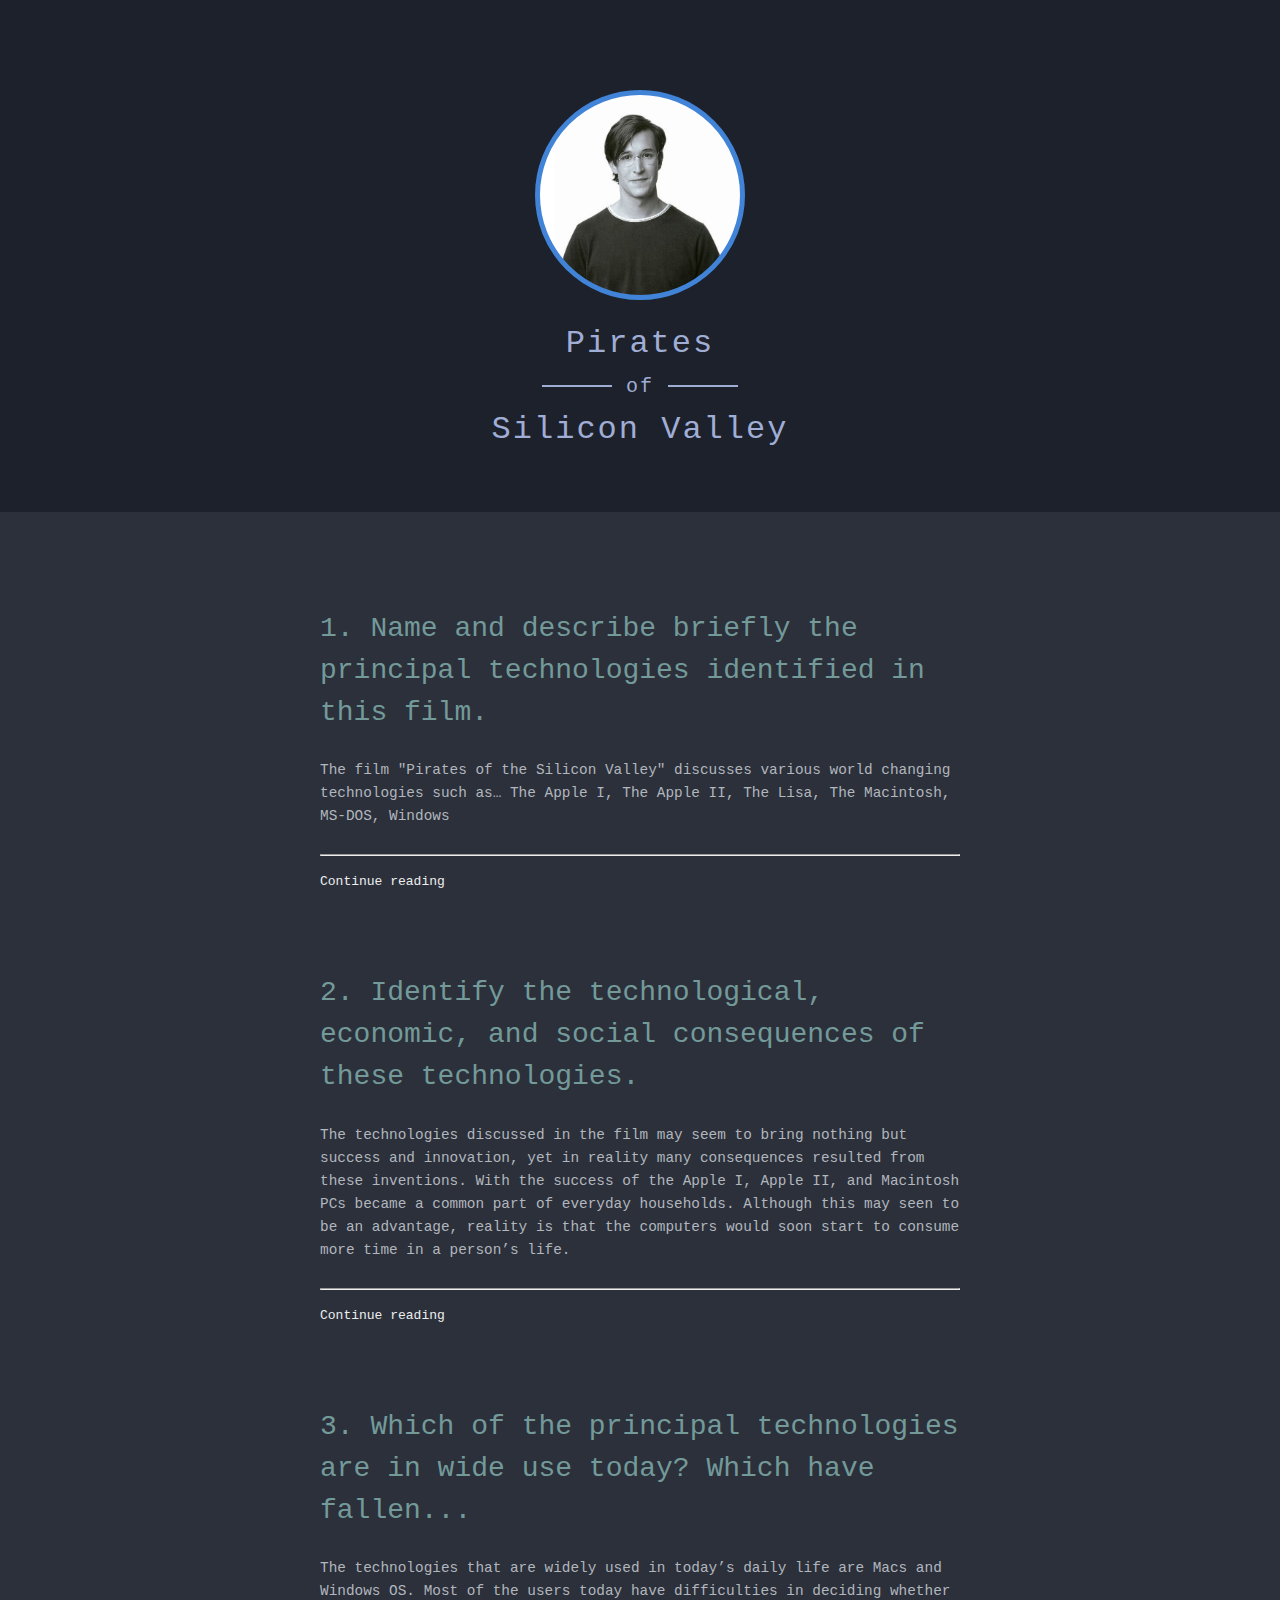
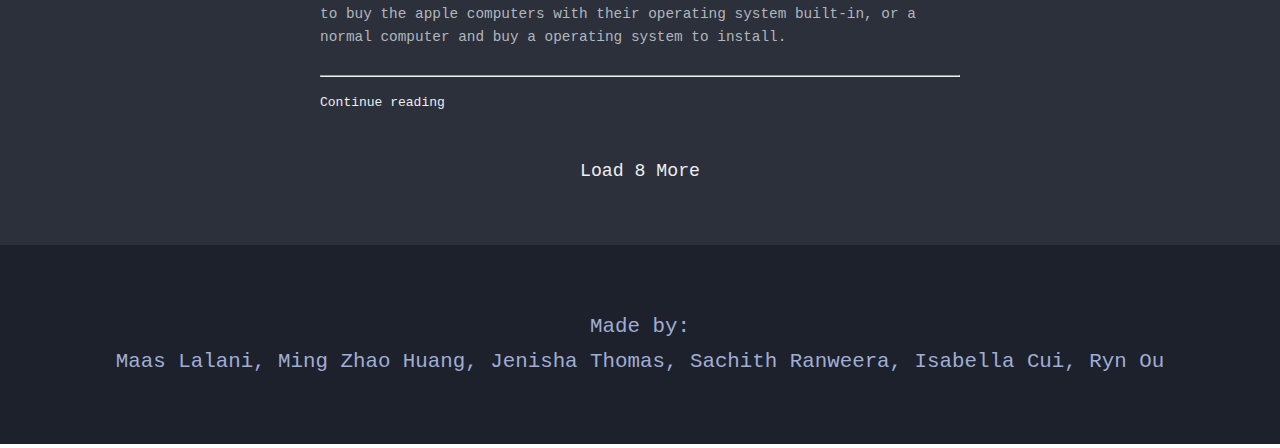
<file: index.html>
<!DOCTYPE html>
<html lang="en">
    <head>
        <meta charset="utf-8">
        <link rel="stylesheet" type="text/css" href="css/main.css">
        <title>Pirates of Silicon Valley</title>
    </head>
    <body>
    
        <header id="header">
            <div id="steve-bill-image"></div>
            <div id="title">
                Pirates
                <div id="small"><span> of </span></div>
                Silicon Valley 
            </div>
        </header>

        <div id="main">
            <article class="question">
                <h3 class="question-title">
                    1. Name and describe briefly the principal technologies identified in this film.
                </h3>
                <p class="question-body">
                    The film "Pirates of the Silicon Valley" discusses various world changing technologies such as…
                    The Apple I,
                    The Apple II,
                    The Lisa,
                    The Macintosh,
                    MS-DOS,
                    Windows
                </p>
                <hr>
                <a class="continue-reading" href="answers/1.html">Continue reading</a>
            </article>

            <article class="question">
                <h3 class="question-title">
                    2. Identify the technological, economic, and social consequences of these technologies.
                </h3>
                <p class="question-body">
                    The technologies discussed in the film may seem to bring nothing but success and innovation, 
                    yet in reality many consequences resulted from these inventions. With the success of the Apple I, 
                    Apple II, and Macintosh PCs became a common part of everyday households. Although this may seen to 
                    be an advantage, reality is that the computers would soon start to consume more time in a person’s life.
                </p>
                <hr>
                <a class="continue-reading" href="answers/2.html">Continue reading</a>
            </article>     

            <article class="question">
                <h3 class="question-title">
                    3. Which of the principal technologies are in wide use today? Which have fallen...
                </h3>
                <p class="question-body">
                    The technologies that are widely used in today’s daily life are Macs and Windows OS. Most of the 
                    users today have difficulties in deciding whether to buy the apple computers with their operating 
                    system built-in, or a normal computer and buy a operating system to install.
                </p>
                <hr>
                <a class="continue-reading" href="answers/3.html">Continue reading</a>
            </article>        

            <article class="question hidden">
                <h3 class="question-title">
                    4. Compare and contrast the leadership styles of Bill Gates and Steve Jobs.
                </h3>
                <p class="question-body">
                    Bill Gates uses a democratic leadership style in decision-making. His positive attitudes encouraged 
                    the members of his team to work to the fullest. Though he listens to advice from his team, he is not 
                    very good at sharing his own ideas and thoughts as the computer genius of the team.
                </p>
                <hr>
                <a class="continue-reading" href="answers/4.html">Continue reading</a>
            </article>

            <article class="question hidden">
                <h3 class="question-title">
                    5. Compare and contrast the technological vision of Microsoft and Apple.
                </h3>
                <p class="question-body">
                    If Bill Gates had failed, then the Windows systems that are widely used in today’s life would never 
                    have existed, IBM wouldn’t have not won the competition against Apple, and OS would’ve have never 
                    developed to what they are today. As we know, computers without operating systems are pretty useless, 
                    thus computers would have never reached the popularity it has today.
                </p>
                <hr>
                <a class="continue-reading" href="answers/5.html">Continue reading</a>
            </article>

            <article class="question hidden">
                <h3 class="question-title">
                    7. What was gained by the rivalry between these two men and their firms? What was lost?
                </h3>
                <p class="question-body">
                    Both Bill Gates and Steve Jobs managed to achieve their own computer companies. Their rivalry made them the 
                    world's richest people. Their innovation of the computer has further developed human capabilities and 
                    efficiency. For example, for the first time people were able to write without papers.
                </p>
                <hr>
                <a class="continue-reading" href="answers/7.html">Continue reading</a>
            </article>

            <article class="question hidden">
                <h3 class="question-title">
                    8. How would our world differ if Bill Gates had failed? If Steve Jobs had failed?
                </h3>
                <p class="question-body">
                    If Bill Gates had failed, then Windows system that are widely used in today’s life would never been 
                    existed, IBM will not win the competition to Apple, and will broke soon or later; computers without 
                    operating system are pretty useless. The Apple would become the most famous computer seller.
                </p>
                <hr>
                <a class="continue-reading" href="answers/8.html">Continue reading</a>
            </article>

            <article class="question hidden">
                <h3 class="question-title">9. Explain the metaphor behind the “1984” commercial.</h3>
                <p class="question-body">
                    With the girl in bright cloth representing Apple and the Big Brother representing IBM, Apple’s 
                    competitor, Apple is trying to show that their company is unique, original, and better and IBM 
                    is plain with no individuality.
                </p>
                <hr>
                <a class="continue-reading" href="answers/9.html">Continue reading</a>
            </article>

            <article class="question hidden">
                <h3 class="question-title">
                    10. Compare and contrast command-line and graphical user interfaces. Illustrate with specific examples.
                </h3>
                <p class="question-body">
                    Command-line interface is a user interface between the computer operation system and the user. 
                    When each command is prompt onto a specific line, information is given back by the system. 
                    An example of CIL would be MS-DOS in windows operating systems.
                </p>
                <hr>
                <a class="continue-reading" href="answers/10.html">Continue reading</a>
            </article>

            <article class="question hidden">
                <h3 class="question-title">
                    11. Where are command-line and graphical user interfaces still in use? Illustrate with specific examples.
                </h3>
                <p class="question-body">
                    Command-line interfaces (CLIs) are still used today in situations which require precision and control. 
                    CLI’s today are mainly used by IT administrators and other power users as their work requires precise control, 
                    efficiency and speed.
                </p>
                <hr>
                <a class="continue-reading" href="answers/11.html">Continue reading</a>
            </article>

            <article class="question hidden">
                <h3 class="question-title">
                    12.What does the film have to say about intellectual property?
                </h3>
                <p class="question-body">
                    The film proves to show that your intellectual property can never be completely secure. 
                    As displayed at various points in the film, your ideas, creations and innovations can easily 
                    be stolen and altered. Such as the moment where Bill Gates had revealed Windows, which was 
                    initially the software of the Macintosh, altered to fit Microsoft's vision.
                </p>
                <hr>
                <a class="continue-reading" href="answers/12.html">Continue reading</a>
            </article>

            <div id="load-articles-container">
                <a id="load-articles" href="#!">Load 8 More</a>
            </div>
        </div>

        <footer id="footer">
            <p>Made by:</p>
            <p>
                Maas Lalani, Ming Zhao Huang, Jenisha Thomas,
                Sachith Ranweera, Isabella Cui, Ryn Ou
            </p>
        </footer>

        <script type="text/javascript" src="js/script.js"></script>

    </body>
</html>
</file>
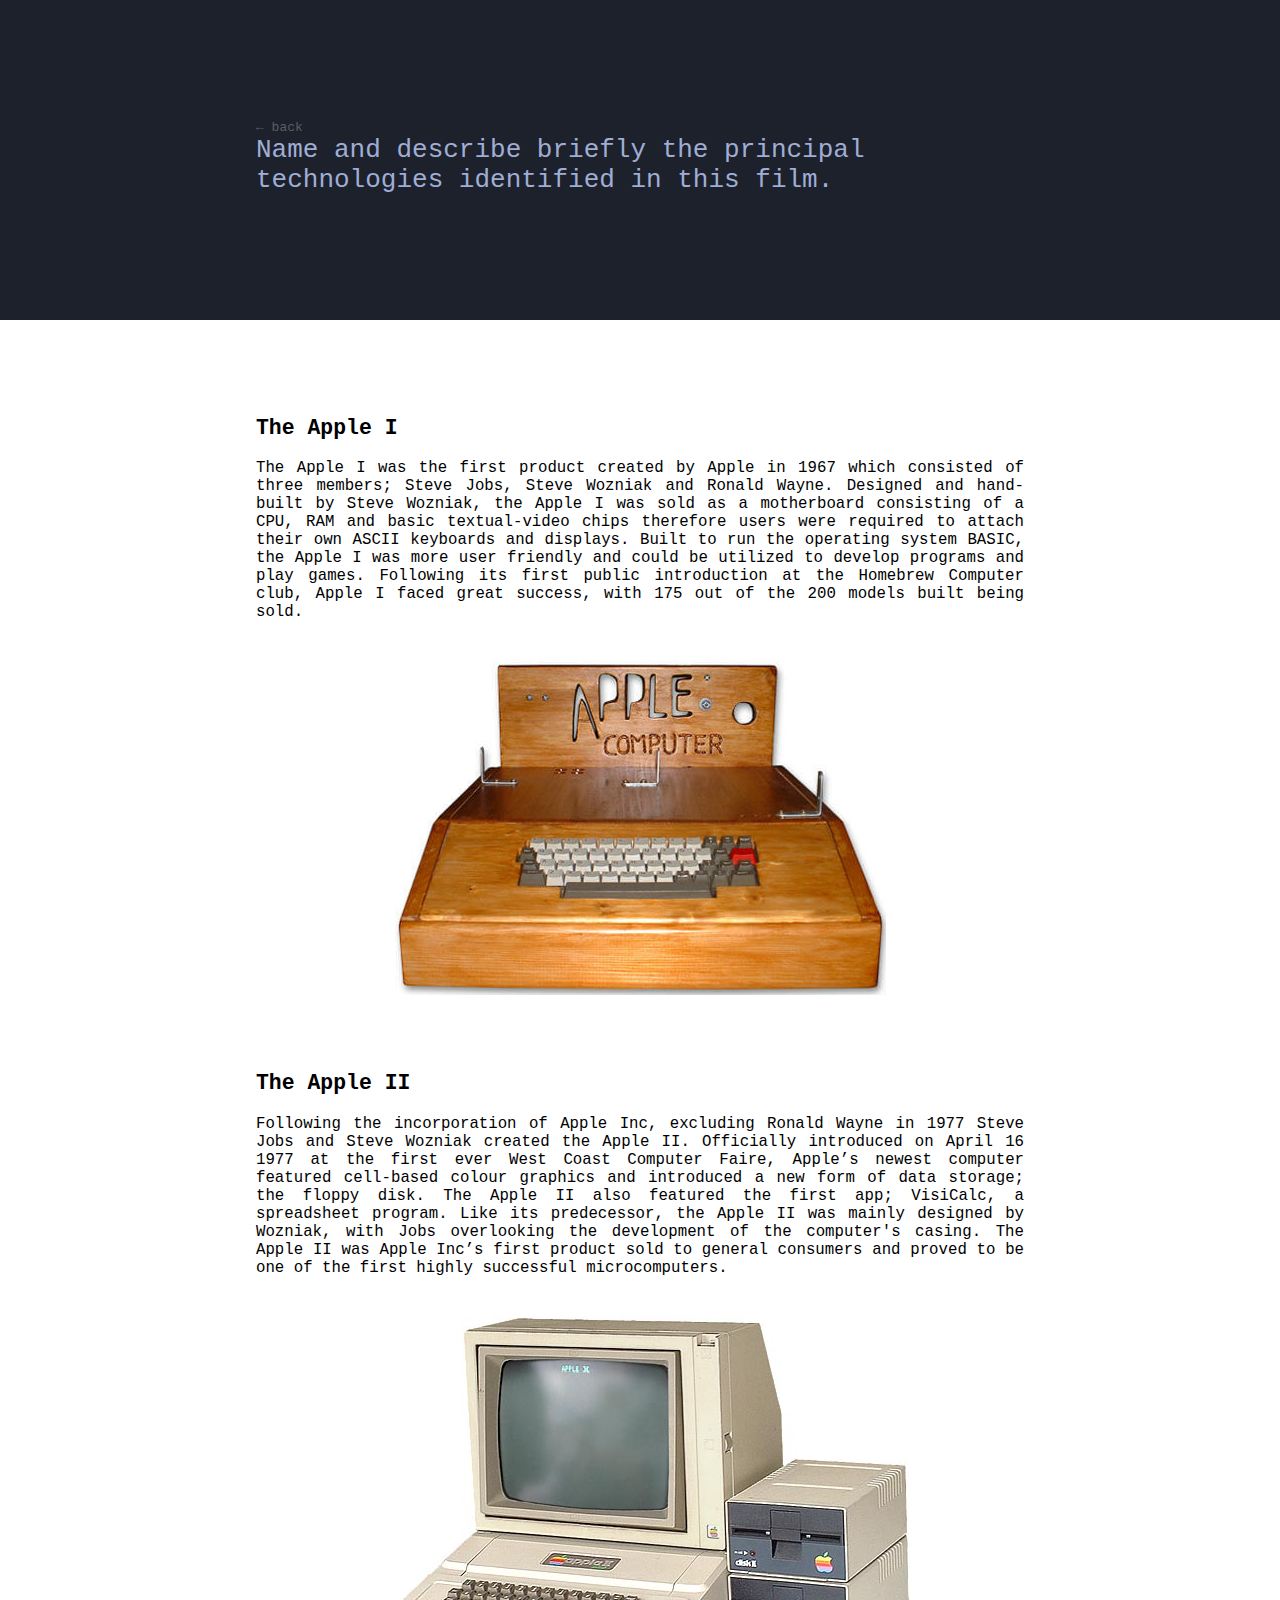
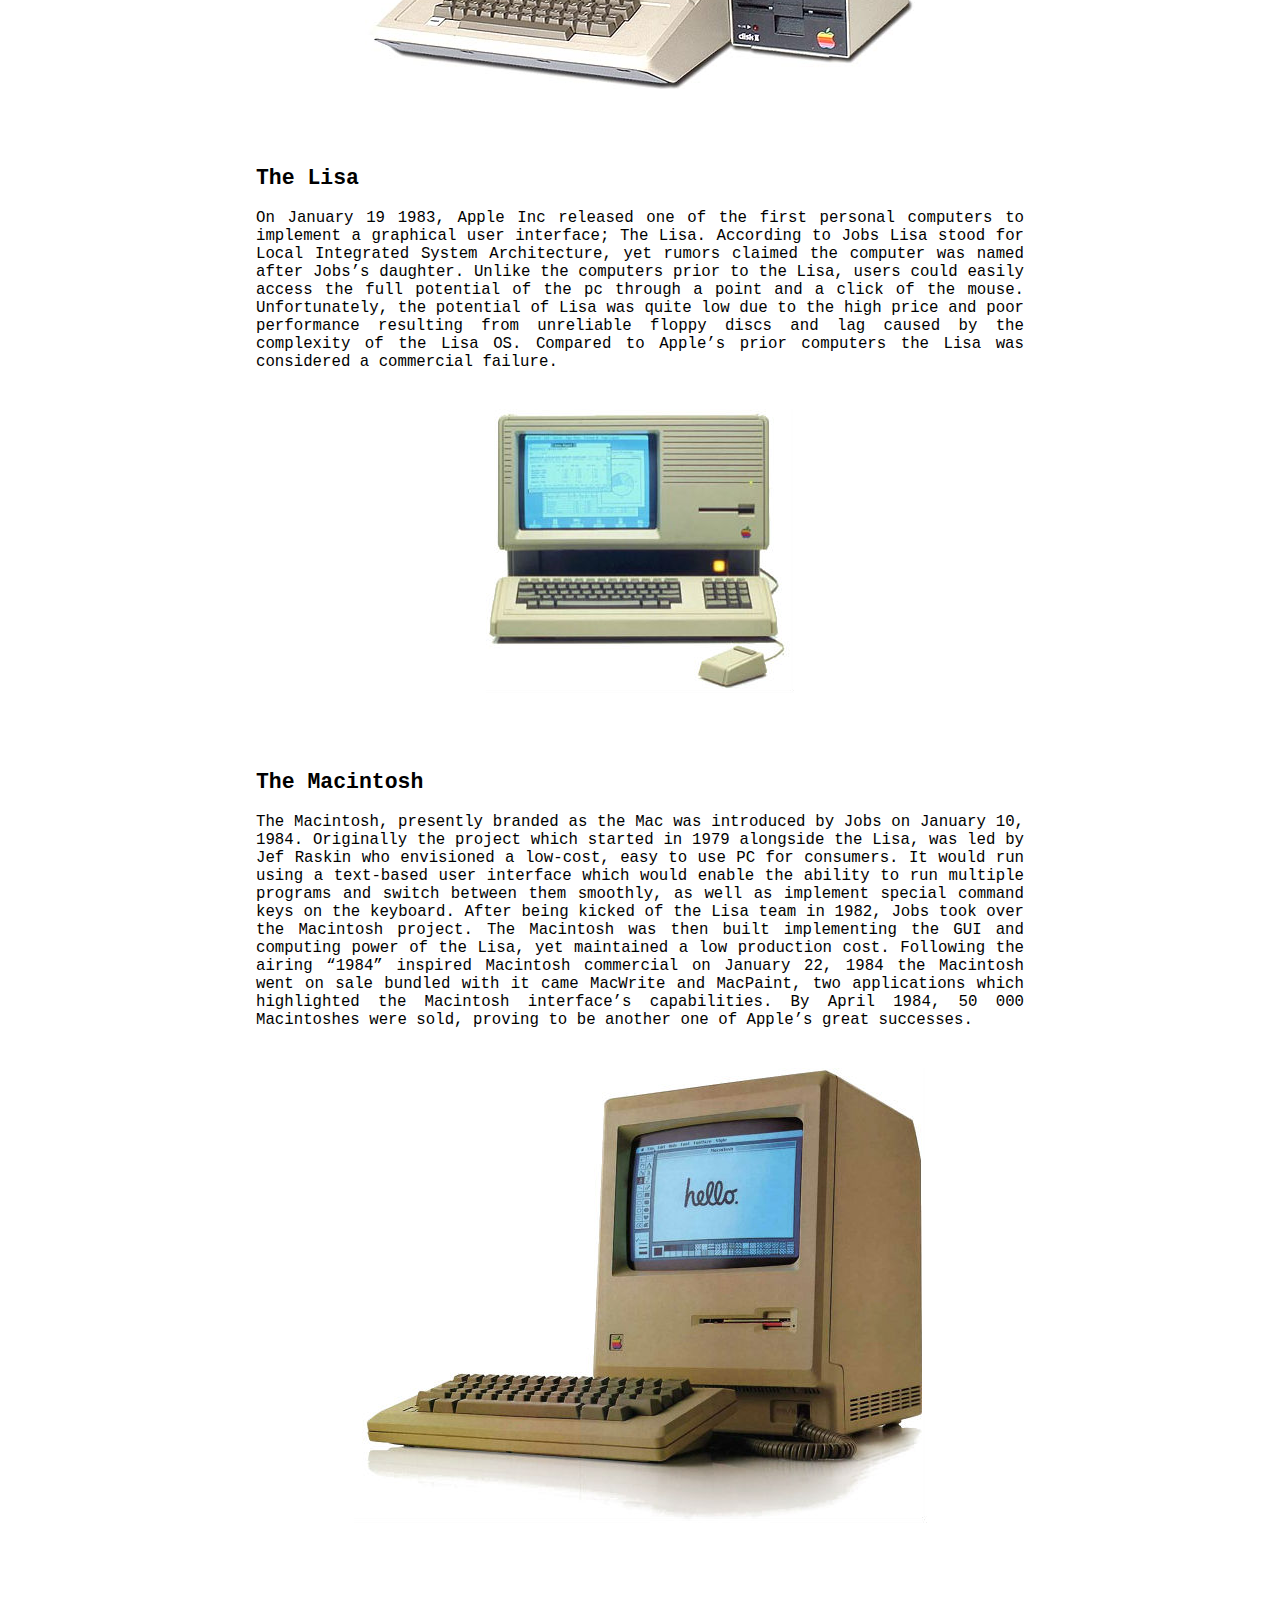
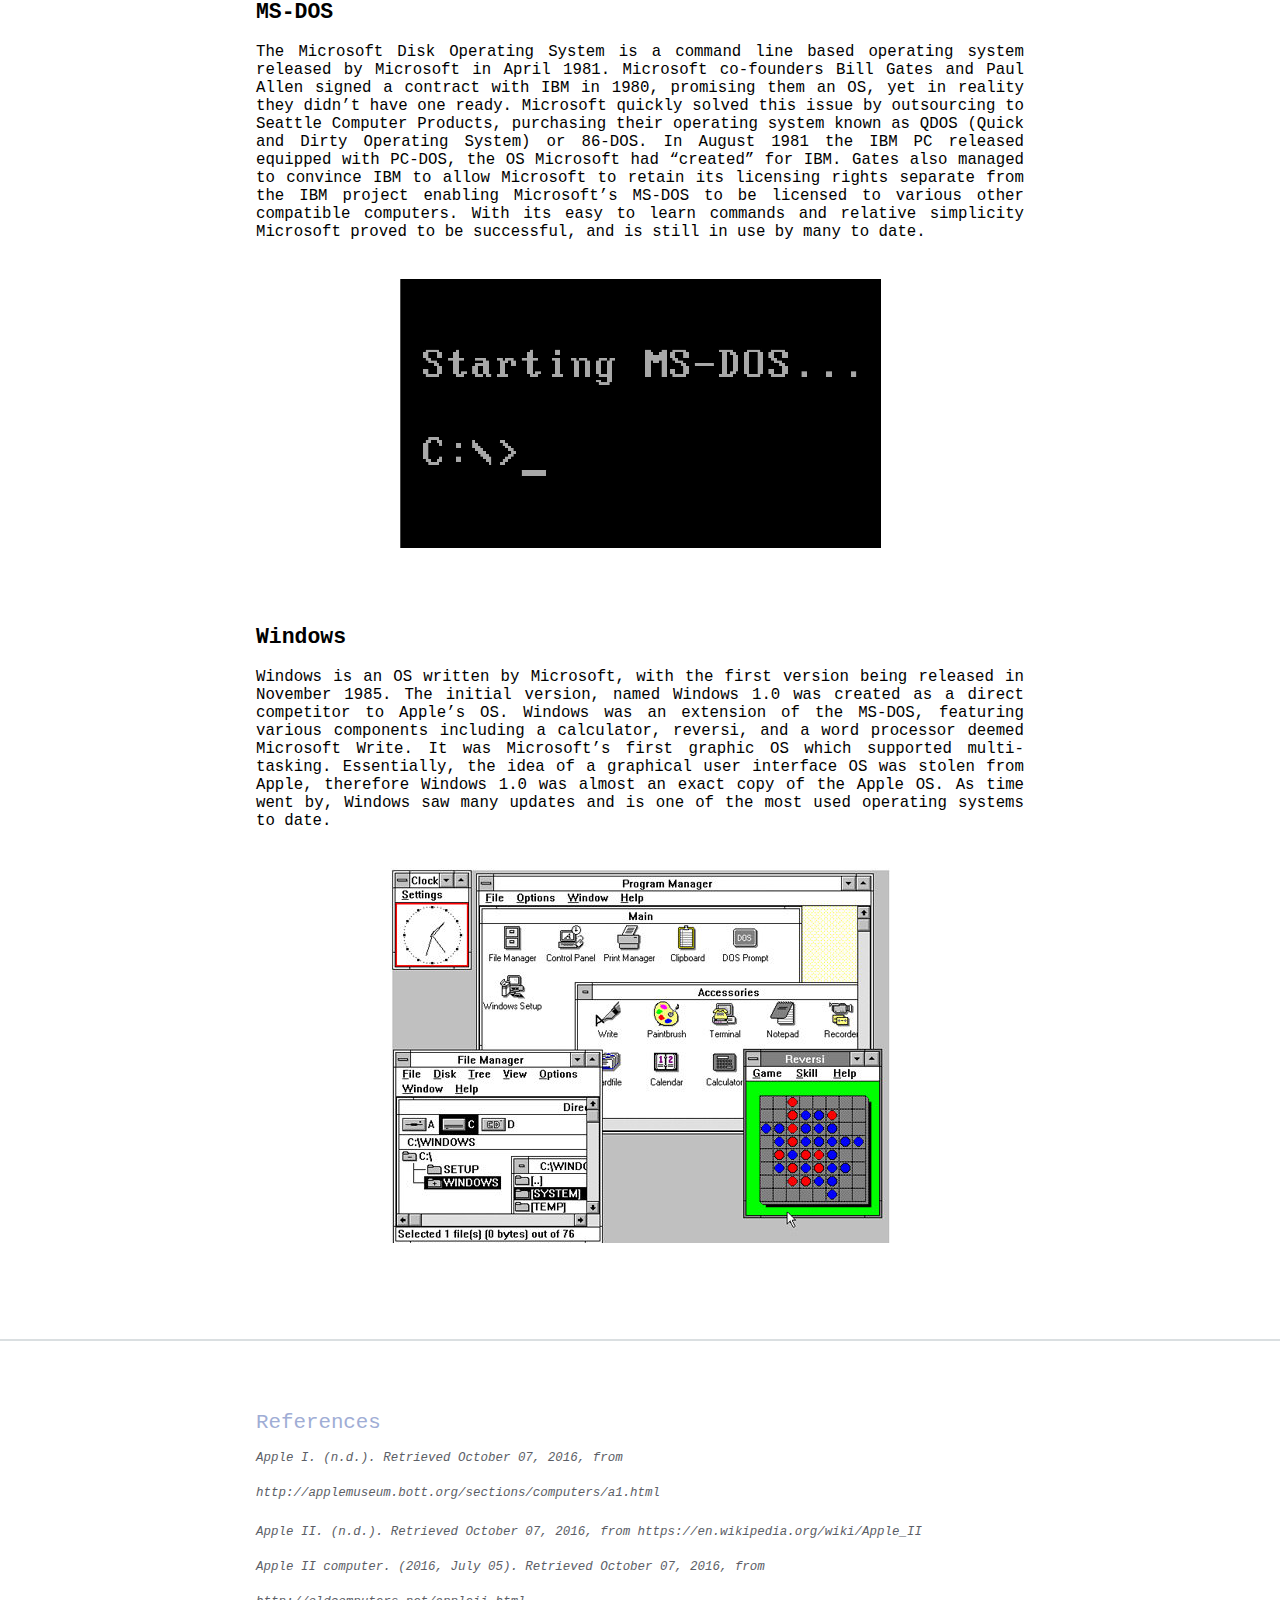
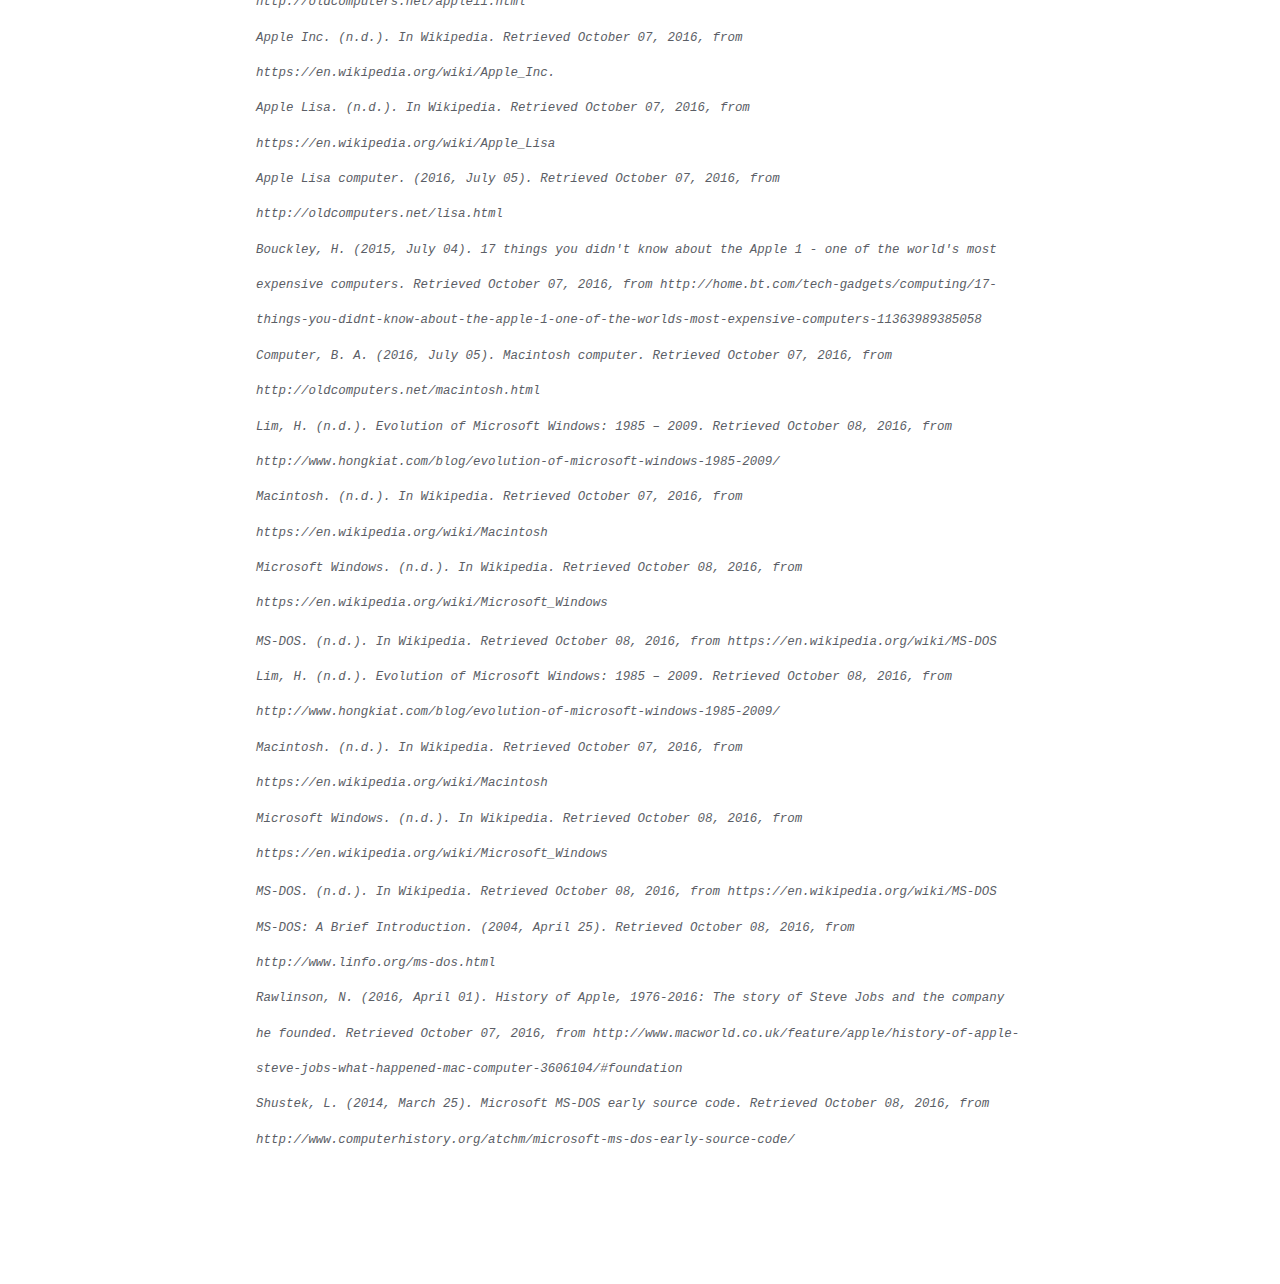
<file: answers/1.html>
<!DOCTYPE html>
<html>
    <head>
        
        <meta charset="utf-8">
        <title>Question 1</title>
        <link rel="stylesheet" type="text/css" href="../css/answer.css">

    </head>
    <body>

        <header>
            <div class="question-container">
                <a href="../index.html" class="back">&larr; back</a>
                <h1 id="question">Name and describe briefly the principal technologies identified in this film.</h1>
            </div>
        </header>

        <div class="answer-container">

            <div class="technology">
                <h2 class="technology-title">The Apple I</h2>
                <p class="technology-description">
                    The Apple I was the first product created by Apple in 1967 which consisted of three members; 
                    Steve Jobs, Steve Wozniak and Ronald Wayne. Designed and hand-built by Steve Wozniak, 
                    the Apple I was sold as a motherboard consisting of a CPU, RAM and basic textual-video chips 
                    therefore users were required to attach their own ASCII keyboards and displays. Built to run 
                    the operating system BASIC, the Apple I was more user friendly and could be utilized to develop 
                    programs and play games. Following its first public introduction at the Homebrew Computer club, 
                    Apple I faced great success, with 175 out of the 200 models built being sold.
                </p>
                <img class="technology-image" src="../images/technologies/apple1.jpg">
            </div>      

            <div class="technology">
                <h2 class="technology-title">The Apple II</h2>
                <p class="technology-description">
                    Following the incorporation of Apple Inc, excluding Ronald Wayne in 1977 Steve Jobs and Steve Wozniak 
                    created the Apple II. Officially introduced on April 16 1977 at the first ever West Coast Computer Faire, 
                    Apple’s newest computer featured cell-based colour graphics and introduced a new form of data storage; 
                    the floppy disk. The Apple II also featured the first app; VisiCalc, a spreadsheet program. Like its 
                    predecessor, the Apple II was mainly designed by Wozniak, with Jobs overlooking the development of the 
                    computer's casing. The Apple II was Apple Inc’s first product sold to general consumers and proved to be 
                    one of the first highly successful microcomputers.
                </p>
                <img class="technology-image" src="../images/technologies/apple2.jpg">
            </div>

            <div class="technology">
                <h2 class="technology-title">The Lisa</h2>
                <p class="technology-description">
                    On January 19 1983, Apple Inc released one of the first personal computers to implement a graphical user 
                    interface; The Lisa. According to Jobs Lisa stood for Local Integrated System Architecture, yet rumors 
                    claimed the computer was named after Jobs’s daughter. Unlike the computers prior to the Lisa, users could 
                    easily access the full potential of the pc through a point and a click of the mouse. Unfortunately, the 
                    potential of Lisa was quite low due to the high price and poor performance resulting from unreliable 
                    floppy discs and lag caused by the complexity of the Lisa OS. Compared to Apple’s prior computers the 
                    Lisa was considered a commercial failure.
                </p>
                <img class="technology-image" src="../images/technologies/lisa.jpg">
            </div>

            <div class="technology">
                <h2 class="technology-title">The Macintosh</h2>
                <p class="technology-description">
                    The Macintosh, presently branded as the Mac was introduced by Jobs on January 10, 1984. Originally the 
                    project which started in 1979 alongside the Lisa, was led by Jef Raskin who envisioned a low-cost, easy 
                    to use PC for consumers. It would run using a text-based user interface which would enable the ability 
                    to run multiple programs and switch between them smoothly, as well as implement special command keys on 
                    the keyboard. After being kicked of the Lisa team in 1982, Jobs took over the Macintosh project. The 
                    Macintosh was then built implementing the GUI and computing power of the Lisa, yet maintained a low 
                    production cost. Following the airing “1984” inspired Macintosh commercial on January 22, 1984 the 
                    Macintosh went on sale bundled with it came MacWrite and MacPaint, two applications which highlighted 
                    the Macintosh interface’s capabilities. By April 1984, 50 000 Macintoshes were sold, proving to be 
                    another one of Apple’s great successes.
                </p>
                <img class="technology-image" src="../images/technologies/macintosh.jpg">
            </div>

            <div class="technology">
                <h2 class="technology-title">MS-DOS</h2>
                <p class="technology-description">
                    The Microsoft Disk Operating System is a command line based operating system released by Microsoft in April 
                    1981. Microsoft co-founders Bill Gates and Paul Allen signed a contract with IBM in 1980, promising them an 
                    OS, yet in reality they didn’t have one ready. Microsoft quickly solved this issue by outsourcing to Seattle 
                    Computer Products, purchasing their operating system known as QDOS (Quick and Dirty Operating System) or 
                    86-DOS. In August 1981 the IBM PC released equipped with PC-DOS, the OS Microsoft had “created” for IBM. 
                    Gates also managed to convince IBM to allow Microsoft to retain its licensing rights separate from the IBM 
                    project enabling Microsoft’s MS-DOS to be licensed to various other compatible computers. With its easy to 
                    learn commands and relative simplicity Microsoft proved to be successful, and is still in use by many to date. 
                </p>
                <img class="technology-image" src="../images/technologies/ms-dos.jpg">
            </div>

            <div class="technology">
                <h2 class="technology-title">Windows</h2>
                <p class="technology-description">
                    Windows is an OS written by Microsoft, with the first version being released in November 1985. The initial 
                    version, named Windows 1.0 was created as a direct competitor to Apple’s OS. Windows was an extension of 
                    the MS-DOS, featuring various components including a calculator, reversi, and a word processor deemed 
                    Microsoft Write.  It was Microsoft’s first graphic OS which supported multi-tasking. Essentially, the idea 
                    of a graphical user interface OS was stolen from Apple, therefore Windows 1.0 was almost an exact copy of 
                    the Apple OS. As time went by, Windows saw many updates and is one of the most used operating systems to date.
                </p>
                <img class="technology-image" src="../images/technologies/windows.jpg">
            </div>

        </div>

        <footer>
            <p>References</p>
            <cite class="reference">Apple I. (n.d.). Retrieved October 07, 2016, from 
                http://applemuseum.bott.org/sections/computers/a1.html</cite>
            <cite class="reference">Apple II. (n.d.). Retrieved October 07, 2016, from 
                https://en.wikipedia.org/wiki/Apple_II</cite>
            <cite class="reference">Apple II computer. (2016, July 05). Retrieved October 07, 2016, 
                from http://oldcomputers.net/appleii.html</cite>
            <cite class="reference">Apple Inc. (n.d.). In Wikipedia. Retrieved October 07, 2016, 
                from https://en.wikipedia.org/wiki/Apple_Inc.</cite>
            <cite class="reference">Apple Lisa. (n.d.). In Wikipedia. Retrieved October 07, 2016, 
                from https://en.wikipedia.org/wiki/Apple_Lisa</cite>
            <cite class="reference">Apple Lisa computer. (2016, July 05). Retrieved October 07, 2016, 
                from http://oldcomputers.net/lisa.html</cite>
            <cite class="reference">Bouckley, H. (2015, July 04). 17 things you didn't know about the Apple 1 - 
                one of the world's most expensive computers. Retrieved October 07, 2016, 
                from http://home.bt.com/tech-gadgets/computing/17-things-you-didnt-know-about-the-apple-1-one-of-the-worlds-most-expensive-computers-11363989385058</cite>
            <cite class="reference">Computer, B. A. (2016, July 05). Macintosh computer. Retrieved October 07, 2016, 
                from http://oldcomputers.net/macintosh.html</cite>
            <cite class="reference">Lim, H. (n.d.). Evolution of Microsoft Windows: 1985 – 2009. Retrieved October 08, 2016, 
                from http://www.hongkiat.com/blog/evolution-of-microsoft-windows-1985-2009/</cite>
            <cite class="reference">Macintosh. (n.d.). In Wikipedia. Retrieved October 07, 2016, 
                from https://en.wikipedia.org/wiki/Macintosh</cite>
            <cite class="reference">Microsoft Windows. (n.d.). In Wikipedia. Retrieved October 08, 2016, 
                from https://en.wikipedia.org/wiki/Microsoft_Windows</cite>
            <cite class="reference">MS-DOS. (n.d.). In Wikipedia. Retrieved October 08, 2016, 
                from https://en.wikipedia.org/wiki/MS-DOS</cite>
            <cite class="reference">Lim, H. (n.d.). Evolution of Microsoft Windows: 1985 – 2009. Retrieved October 08, 2016, 
                from http://www.hongkiat.com/blog/evolution-of-microsoft-windows-1985-2009/</cite>
            <cite class="reference">Macintosh. (n.d.). In Wikipedia. Retrieved October 07, 2016, 
                from https://en.wikipedia.org/wiki/Macintosh</cite>
            <cite class="reference">Microsoft Windows. (n.d.). In Wikipedia. Retrieved October 08, 2016, 
                from https://en.wikipedia.org/wiki/Microsoft_Windows</cite>
            <cite class="reference">MS-DOS. (n.d.). In Wikipedia. Retrieved October 08, 2016, 
                from https://en.wikipedia.org/wiki/MS-DOS</cite>
            <cite class="reference">MS-DOS: A Brief Introduction. (2004, April 25). Retrieved October 08, 2016, 
                from http://www.linfo.org/ms-dos.html</cite>
            <cite class="reference">Rawlinson, N. (2016, April 01). History of Apple, 1976-2016: The story of Steve Jobs and 
                the company he founded. Retrieved October 07, 2016, 
                from http://www.macworld.co.uk/feature/apple/history-of-apple-steve-jobs-what-happened-mac-computer-3606104/#foundation</cite>
            <cite class="reference">Shustek, L. (2014, March 25). Microsoft MS-DOS early source code. Retrieved October 08, 2016, 
                from http://www.computerhistory.org/atchm/microsoft-ms-dos-early-source-code/</cite>
        </footer>

    </body>
</html>
</file>
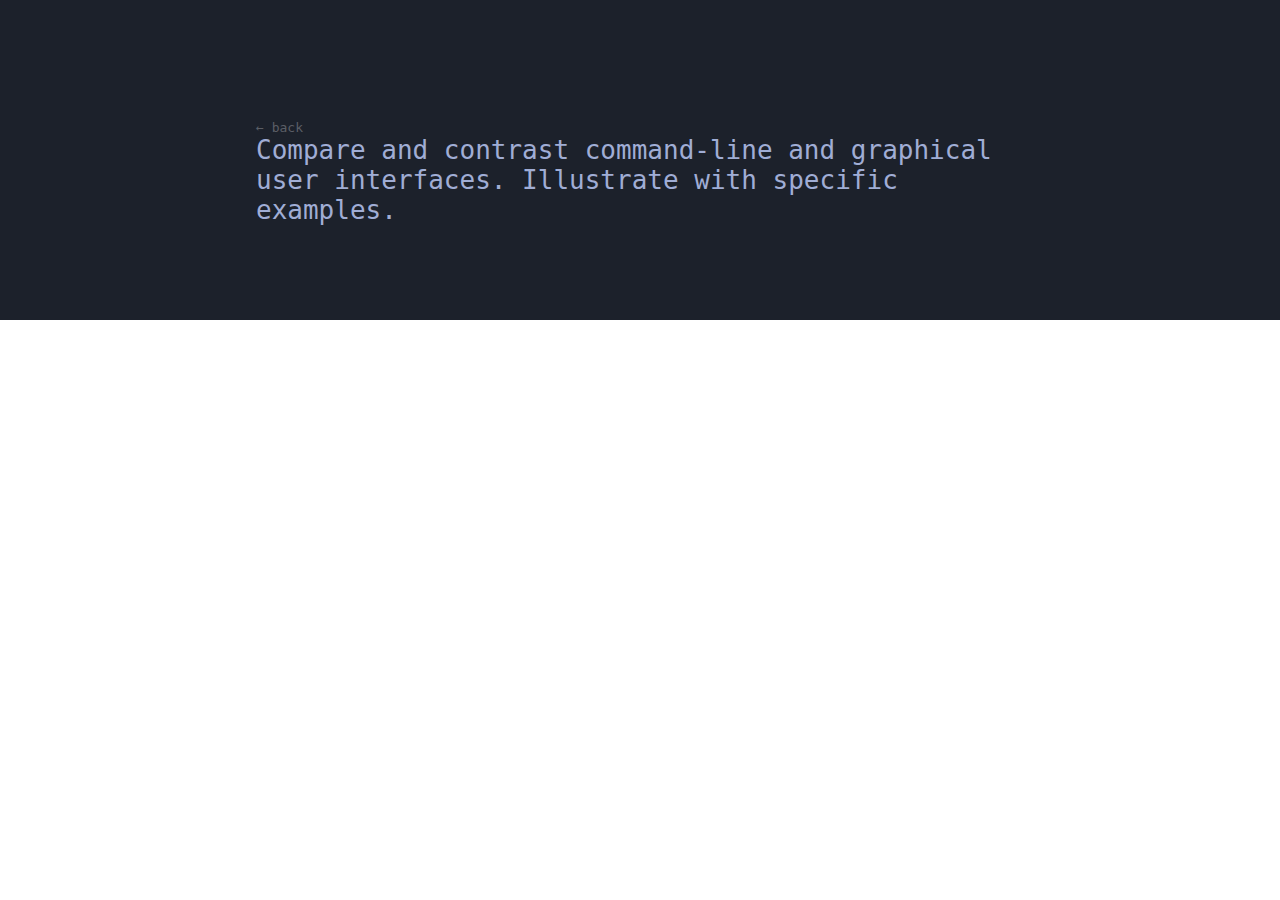
<file: answers/10.html>
<!DOCTYPE html>
<html>
    <head>

        <meta charset="utf-8">
        <title>Question 10</title>
        <link rel="stylesheet" type="text/css" href="../css/answer.css">

    </head>
    <body>

        <header>
            <div class="question-container">
                <a href="../index.html" class="back">&larr; back</a>
                <h1 id="question">
                    Compare and contrast command-line and graphical user interfaces. Illustrate with specific examples.
                </h1>
            </div>
        </header>

        <div class="answer-container">
            <p class="answer">

            </p>
        </div>

    </body>
</html>
</file>
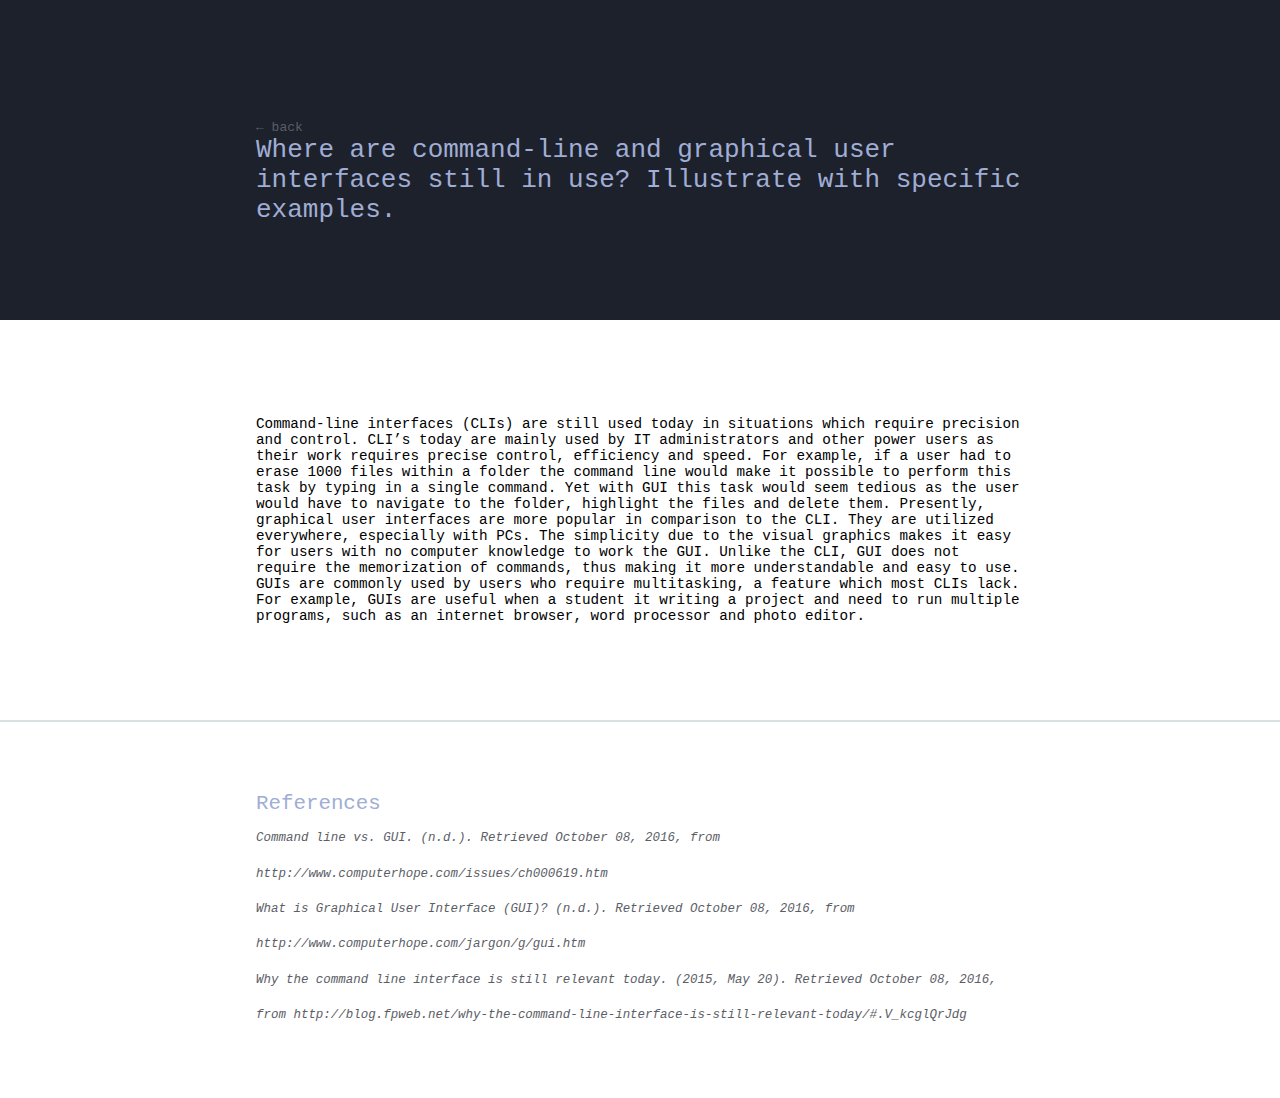
<file: answers/11.html>
<!DOCTYPE html>
<html>
    <head>

        <meta charset="utf-8">
        <title>Question 11</title>
        <link rel="stylesheet" type="text/css" href="../css/answer.css">

    </head>
    <body>

        <header>
            <div class="question-container">
                <a href="../index.html" class="back">&larr; back</a>
                <h1 id="question">
                    Where are command-line and graphical user interfaces still in use? Illustrate with specific examples.
                </h1>
            </div>
        </header>

        <div class="answer-container">
            <p class="answer">
                Command-line interfaces (CLIs) are still used today in situations which require precision and control. 
                CLI’s today are mainly used by IT administrators and other power users as their work requires precise control, 
                efficiency and speed. For example, if a user had to erase 1000 files within a folder the command line would make 
                it possible to perform this task by typing in a single command. Yet with GUI this task would seem tedious as the 
                user would have to navigate to the folder, highlight the files and delete them. Presently, graphical user interfaces 
                are more popular in comparison to the CLI. They are utilized everywhere, especially with PCs. The simplicity due to 
                the visual graphics makes it easy for users with no computer knowledge to work the GUI. Unlike the CLI, GUI does 
                not require the memorization of commands, thus making it more understandable and easy to use. GUIs are commonly 
                used by users who require multitasking, a feature which most CLIs lack. For example, GUIs are useful when a student 
                it writing a project and need to run multiple programs, such as an internet browser, word processor and photo editor.   
            </p>
        </div>

        <footer>
            <p>References</p>
            <cite class="reference">
                Command line vs. GUI. (n.d.). Retrieved October 08, 2016, 
                from http://www.computerhope.com/issues/ch000619.htm
            </cite>
            <cite class="reference">
                What is Graphical User Interface (GUI)? (n.d.). Retrieved October 08, 2016, 
                from http://www.computerhope.com/jargon/g/gui.htm
            </cite>
            <cite class="reference">
                Why the command line interface is still relevant today. (2015, May 20). Retrieved October 08, 2016, 
                from http://blog.fpweb.net/why-the-command-line-interface-is-still-relevant-today/#.V_kcglQrJdg
            </cite>
        </footer>

    </body>
</html>
</file>
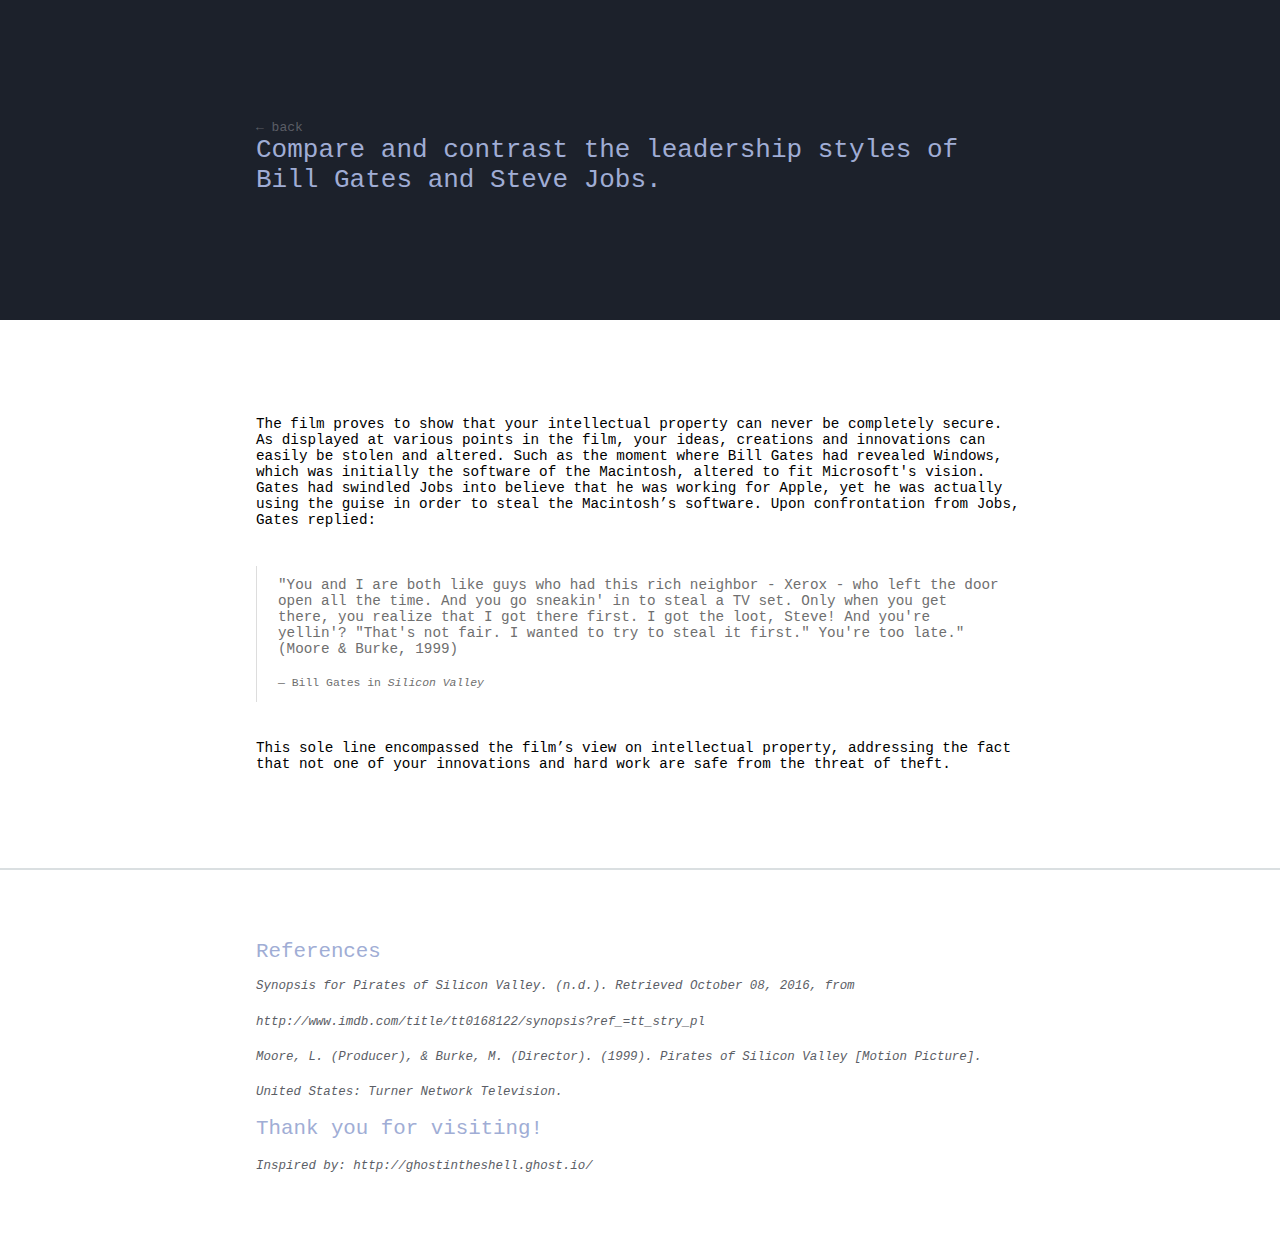
<file: answers/12.html>
<!DOCTYPE html>
<html lang="en">
    <head>
        <meta charset="utf-8">
        <title>Question 12</title>
        <link rel="stylesheet" type="text/css" href="../css/answer.css">
    </head>
    <body>

        <header>
            <div class="question-container">
                <a href="../index.html" class="back">&larr; back</a>
                <h1 id="question">Compare and contrast the leadership styles of Bill Gates and Steve Jobs.</h1>
            </div>
        </header>

        <div class="answer-container">
            <p class="answer">
                The film proves to show that your intellectual property can never be completely secure. As displayed at various 
                points in the film, your ideas, creations and innovations can easily be stolen and altered. Such as the moment 
                where Bill Gates had revealed Windows, which was initially the software of the Macintosh, altered to fit 
                Microsoft's vision. Gates had swindled Jobs into believe that he was working for Apple, yet he was actually 
                using the guise in order to steal the Macintosh’s software. Upon confrontation from Jobs, Gates replied:
            </p>

            <blockquote>
                <p>
                    "You and I are both like guys who had this rich neighbor - Xerox - who left the door open all the 
                    time. And you go sneakin' in to steal a TV set. Only when you get there, you realize that I got 
                    there first. I got the loot, Steve! And you're yellin'? "That's not fair. I wanted to try to steal 
                    it first." You're too late." (Moore &amp; Burke, 1999) 
                </p>

                <small>&mdash; Bill Gates in <cite title="Source Title">Silicon Valley</cite></small>
            </blockquote>

            <p class="answer">
                This sole line encompassed the film’s view on intellectual property, addressing the fact that not one of your 
                innovations and hard work are safe from the threat of theft.
            </p>
        </div>

        <footer>
            <p>References</p>
            <cite class="reference">
                Synopsis for Pirates of Silicon Valley. (n.d.). Retrieved October 08, 2016, 
                from http://www.imdb.com/title/tt0168122/synopsis?ref_=tt_stry_pl
            </cite>
            <cite class="reference">
                Moore, L. (Producer), &amp; Burke, M. (Director). (1999). Pirates of Silicon Valley [Motion Picture]. 
                United States: Turner Network Television.
            </cite>
            <p>Thank you for visiting!</p>
            <cite class="reference">
                Inspired by: http://ghostintheshell.ghost.io/
            </cite>
        </footer>

    </body>
</html>
</file>
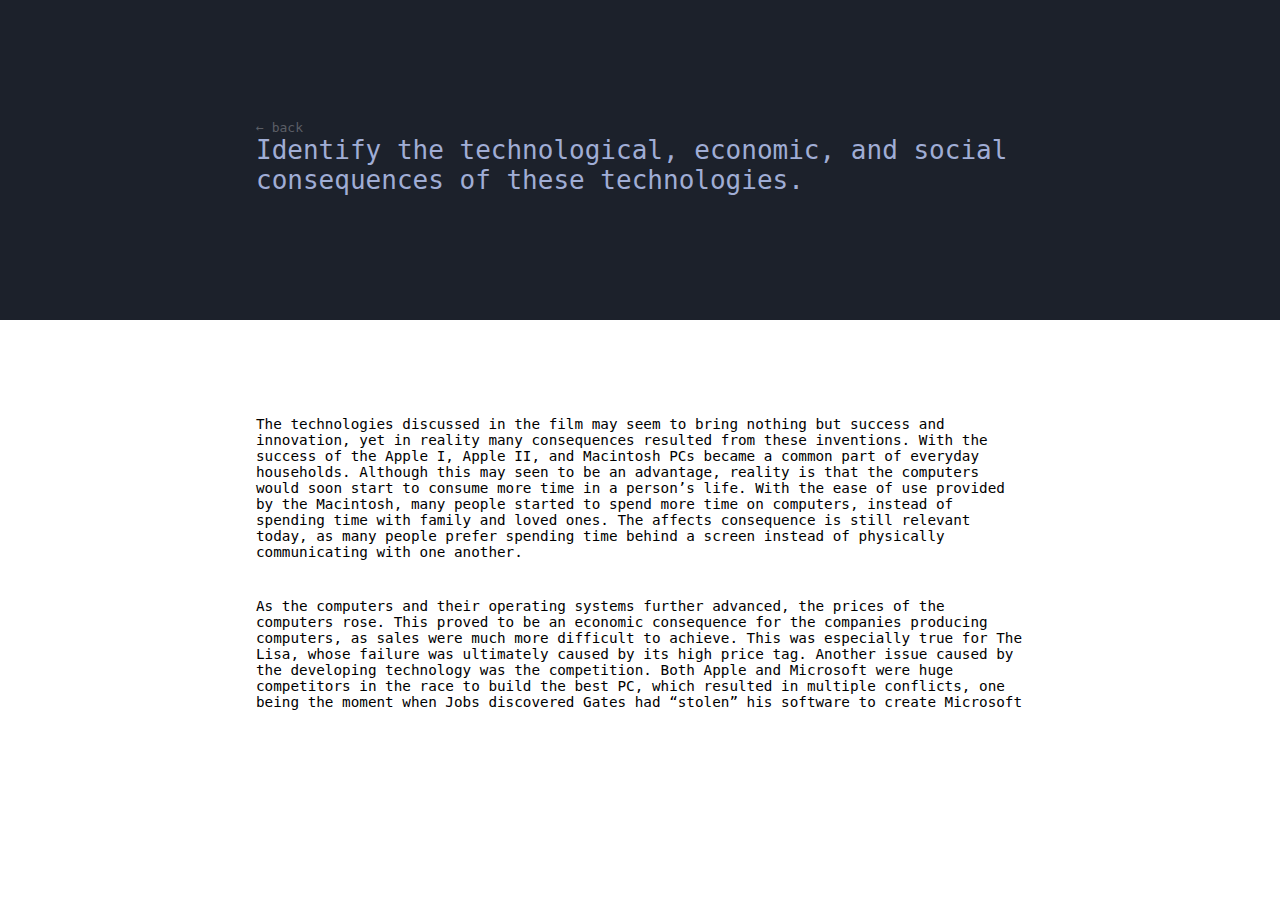
<file: answers/2.html>
<!DOCTYPE html>
<html lang="en">
    <head>
        <meta charset="utf-8">
        <title>Question 2</title>
        <link rel="stylesheet" type="text/css" href="../css/answer.css">
    </head>
    <body>
        <header>
            <div class="question-container">
                <a href="../index.html" class="back">&larr; back</a>
                <h1 id="question">
                    Identify the technological, economic, and social consequences of these technologies.
                </h1>
            </div>
        </header>

        <div class="answer-container">
            <p class="answer">
                The technologies discussed in the film may seem to bring nothing but success and innovation, yet in reality many 
                consequences resulted from these inventions. With the success of the Apple I, Apple II, and Macintosh PCs became 
                a common part of everyday households. Although this may seen to be an advantage, reality is that the computers 
                would soon start to consume more time in a person’s life. With the ease of use provided by the Macintosh, many 
                people started to spend more time on computers, instead of spending time with family and loved ones. The affects 
                consequence is still relevant today, as many people prefer spending time behind a screen instead of physically 
                communicating with one another.
            </p>

            <p class="answer">
                As the computers and their operating systems further advanced, the prices of the computers rose. This proved to 
                be an economic consequence for the companies producing computers, as sales were much more difficult to achieve. 
                This was especially true for The Lisa, whose failure was ultimately caused by its high price tag. Another issue 
                caused by the developing technology was the competition. Both Apple and Microsoft were huge competitors in the 
                race to build the best PC, which resulted in multiple conflicts, one being the moment when Jobs discovered Gates 
                had “stolen” his software to create Microsoft
            </p>
        </div>

    </body>
</html>
</file>
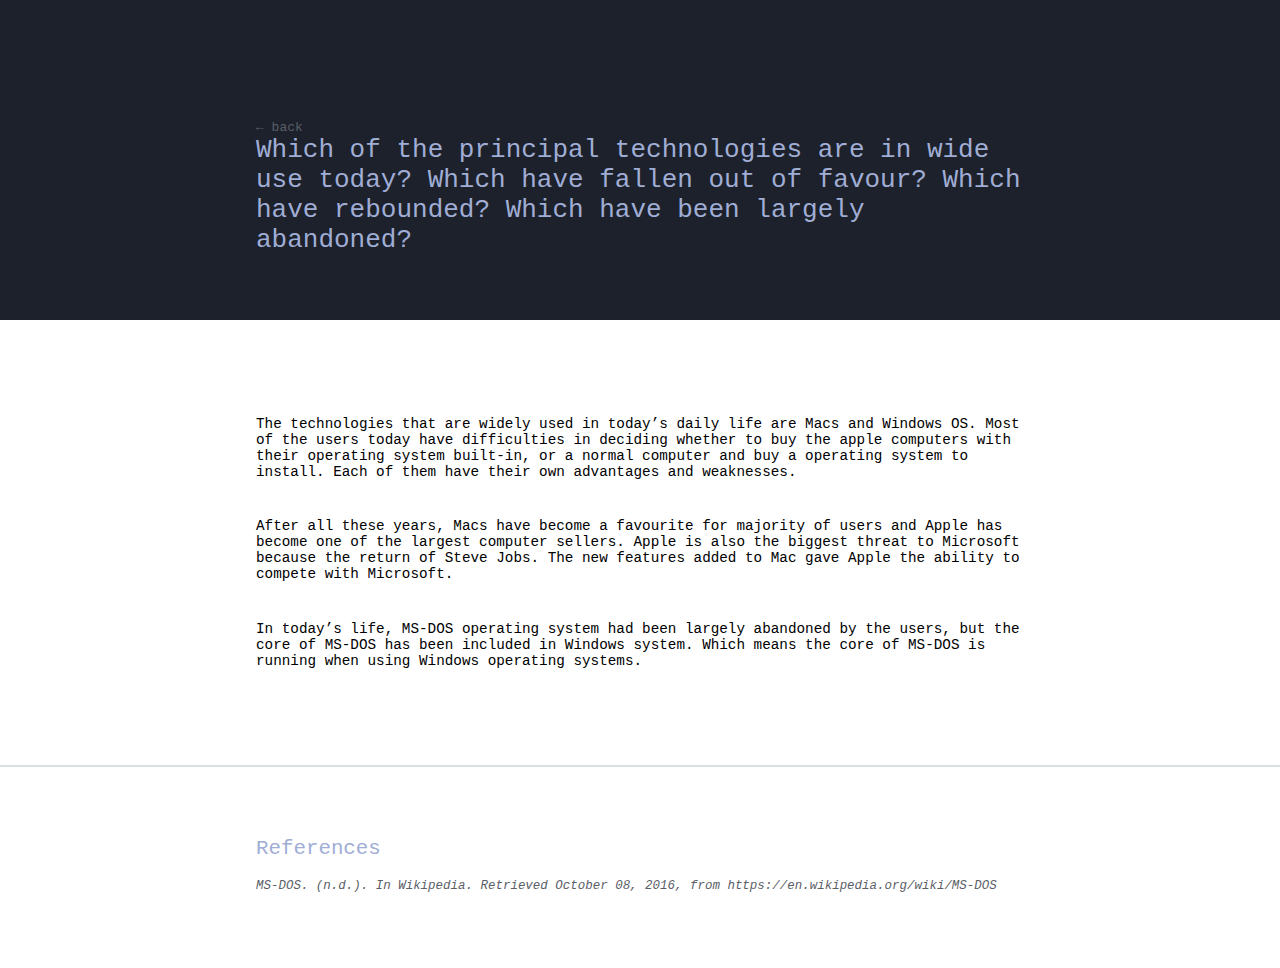
<file: answers/3.html>
<!DOCTYPE html>
<html lang="en">
    <head>
        <meta charset="utf-8">
        <title>Question 3</title>
        <link rel="stylesheet" type="text/css" href="../css/answer.css">
    </head>
    <body>

        <header>
            <div class="question-container">
                <a href="../index.html" class="back">&larr; back</a>
                <h1 id="question">
                    Which of the principal technologies are in wide use today? Which have fallen out of favour? Which have 
                    rebounded? Which have been largely abandoned?
                </h1>
            </div>
        </header>

        <div class="answer-container">
            <p class="answer">
                The technologies that are widely used in today’s daily life are Macs and Windows OS. Most of the 
                users today have difficulties in deciding whether to buy the apple computers with their operating 
                system built-in, or a normal computer and buy a operating system to install. Each of them have their 
                own advantages and weaknesses. 
            </p>

            <p class="answer">
                After all these years, Macs have become a favourite for majority of users and Apple has become one 
                of the largest computer sellers. Apple is also the biggest threat to Microsoft because the return 
                of Steve Jobs. The new features added to Mac gave Apple the ability to compete with Microsoft.
            </p>

            <p class="answer">
                In today’s life, MS-DOS operating system had been largely abandoned by the users, but the core of 
                MS-DOS has been included in Windows system. Which means the core of MS-DOS is running when using 
                Windows operating systems.
            </p>
        </div>

        <footer>
            <p>References</p>
            <cite class="reference">
                MS-DOS. (n.d.). In Wikipedia. Retrieved October 08, 2016, 
                from https://en.wikipedia.org/wiki/MS-DOS
            </cite>
        </footer>

    </body>
</html>
</file>
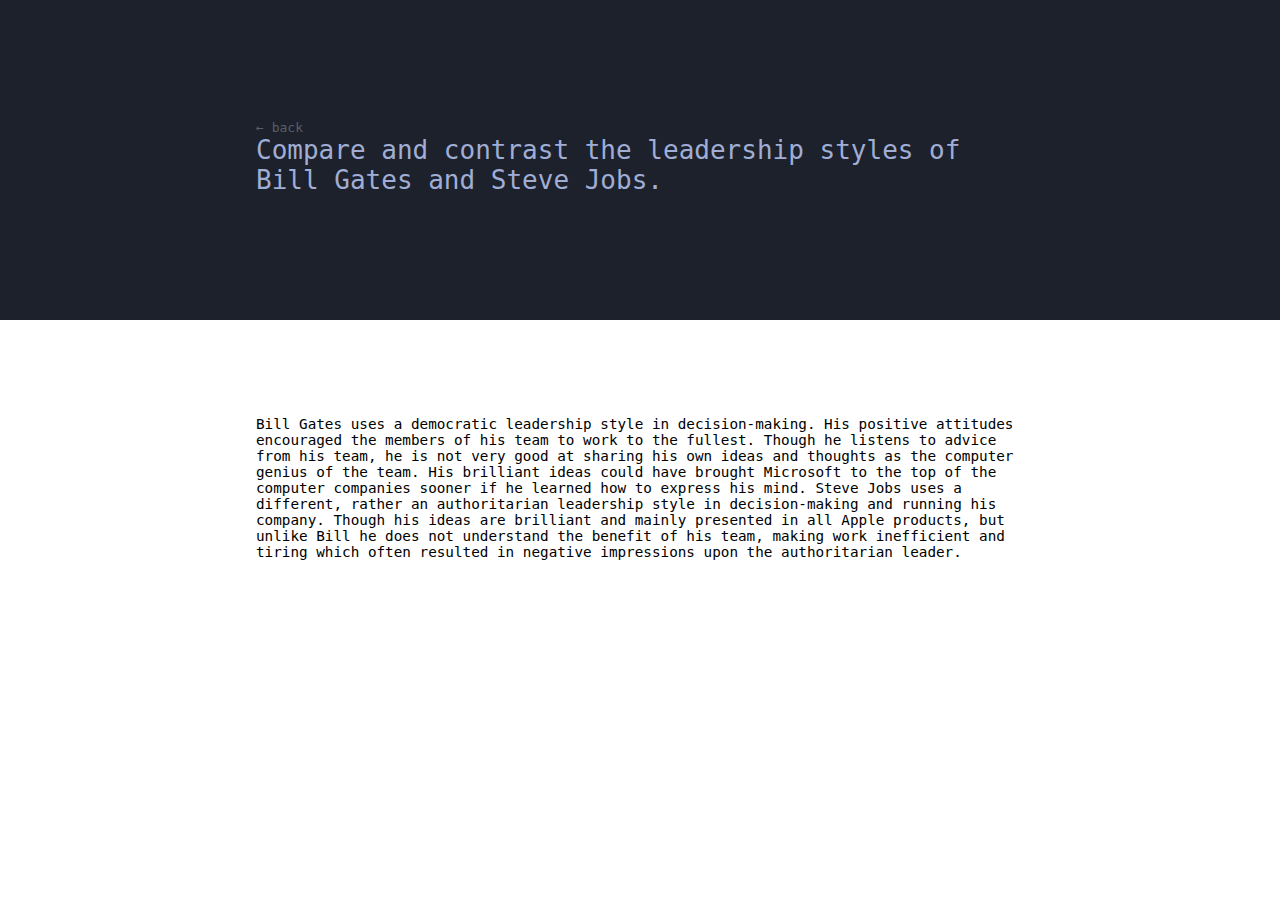
<file: answers/4.html>
<!DOCTYPE html>
<html>
    <head>

        <meta charset="utf-8">
        <title>Question 4</title>
        <link rel="stylesheet" type="text/css" href="../css/answer.css">

    </head>
    <body>

        <header>
            <div class="question-container">
                <a href="../index.html" class="back">&larr; back</a>
                <h1 id="question">Compare and contrast the leadership styles of Bill Gates and Steve Jobs.</h1>
            </div>
        </header>

        <div class="answer-container">
            <p class="answer">
                Bill Gates uses a democratic leadership style in decision-making. His positive attitudes encouraged the members 
                of his team to work to the fullest. Though he listens to advice from his team, he is not very good at sharing 
                his own ideas and thoughts as the computer genius of the team. His brilliant ideas could have brought Microsoft 
                to the top of the computer companies sooner if he learned how to express his mind. Steve Jobs uses a different, 
                rather an authoritarian leadership style in decision-making and running his company. Though his ideas are 
                brilliant and mainly presented in all Apple products, but unlike Bill he does not understand the benefit of his 
                team, making work inefficient and tiring which often resulted in negative impressions upon the authoritarian leader.
            </p>
        </div>
        
    </body>
</html>
</file>
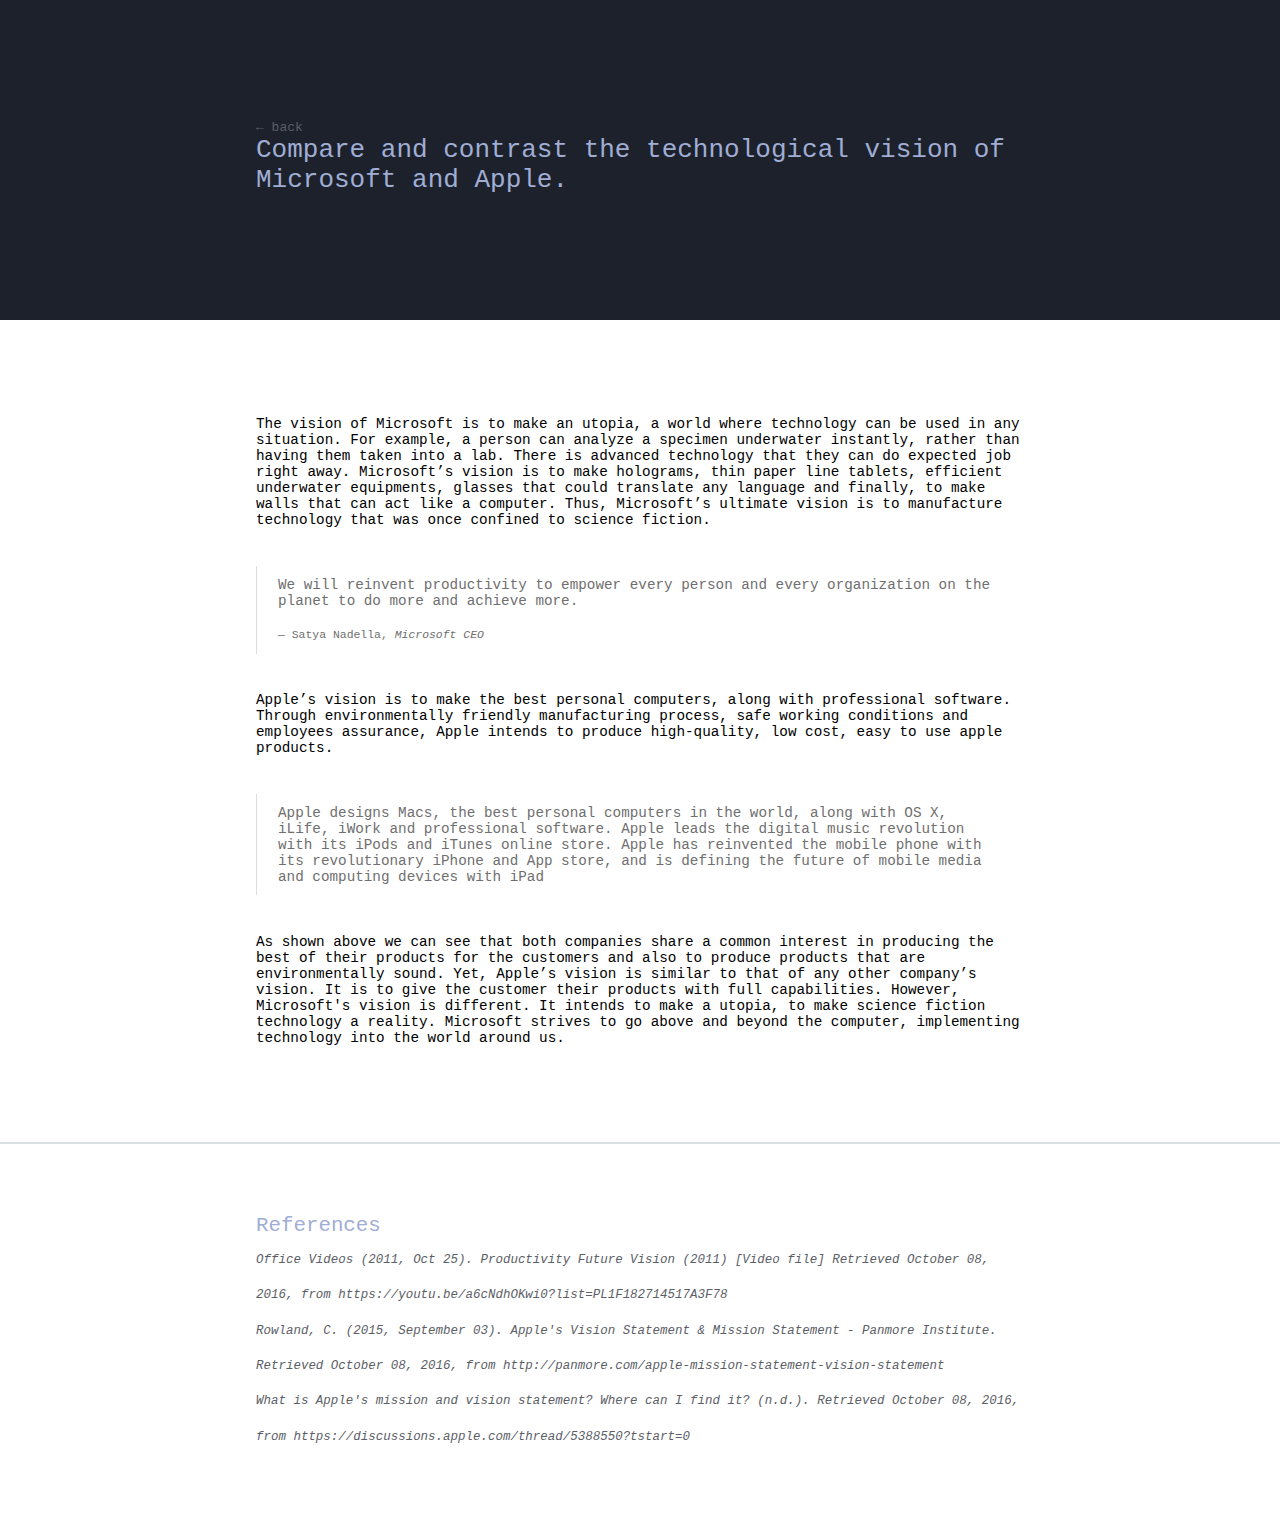
<file: answers/5.html>
<!DOCTYPE html>
<html lang="en">
    <head>
        <meta charset="utf-8">
        <title>Question 5</title>
        <link rel="stylesheet" type="text/css" href="../css/answer.css">
    </head>
    <body>

        <header>
            <div class="question-container">
                <a href="../index.html" class="back">&larr; back</a>
                <h1 id="question">
                    Compare and contrast the technological vision of Microsoft and Apple.
                </h1>
            </div>
        </header>

        <div class="answer-container">
            <p class="answer">
                The vision of Microsoft is to make an utopia, a world where technology can be used in any situation. 
                For example, a person can analyze a specimen underwater instantly, rather than having them taken into a lab. 
                There is advanced technology that they can do expected job right away. Microsoft’s vision is to make holograms, 
                thin paper line tablets, efficient underwater equipments, glasses that could translate any language and finally, 
                to make walls that can act like a computer. Thus, Microsoft’s ultimate vision is to manufacture technology that 
                was once confined to science fiction. 
            </p>

            <blockquote>
                <p> 
                    We will reinvent productivity to empower every person and every organization on the planet to do more and 
                    achieve more.
                </p>            
                <small>&mdash; Satya Nadella, <cite>Microsoft CEO</cite></small>
            </blockquote>


            <p class="answer">
                Apple’s vision is to make the best personal computers, along with professional software. Through environmentally 
                friendly manufacturing process, safe working conditions and employees assurance, Apple intends to produce 
                high-quality, low cost, easy to use apple products. 
            </p>

            <blockquote>
                <p>
                    Apple designs Macs, the best personal computers in the world, along with OS X, iLife, iWork and professional 
                    software. Apple leads the digital music revolution with its iPods and iTunes online store. Apple has reinvented 
                    the mobile phone with its revolutionary iPhone and App store, and is defining the future of mobile media and 
                    computing devices with iPad
                </p>
            </blockquote>

            <p class="answer">
                As shown above we can see that both companies share a common interest in producing the best of their products 
                for the customers and also to produce products that are environmentally sound. Yet, Apple’s vision is similar 
                to that of any other company’s vision. It is to give the customer their products with full capabilities. However, 
                Microsoft's vision is different. It intends to make a utopia, to make science fiction technology a reality. 
                Microsoft strives to go above and beyond the computer, implementing technology into the world around us.
            </p>
        </div>

        <footer>
            <p>References</p>
            <cite class="reference">
                Office Videos (2011, Oct 25). Productivity Future Vision (2011) [Video file] Retrieved October 08, 2016, 
                from https://youtu.be/a6cNdhOKwi0?list=PL1F182714517A3F78
            </cite>

            <cite class="reference">
                Rowland, C. (2015, September 03). Apple's Vision Statement &amp; Mission Statement - Panmore Institute. 
                Retrieved October 08, 2016, from http://panmore.com/apple-mission-statement-vision-statement
            </cite>

            <cite class="reference">
                What is Apple's mission and vision statement? Where can I find it? (n.d.). Retrieved October 08, 2016, 
                from https://discussions.apple.com/thread/5388550?tstart=0
            </cite>
        </footer>

    </body>
</html>
</file>
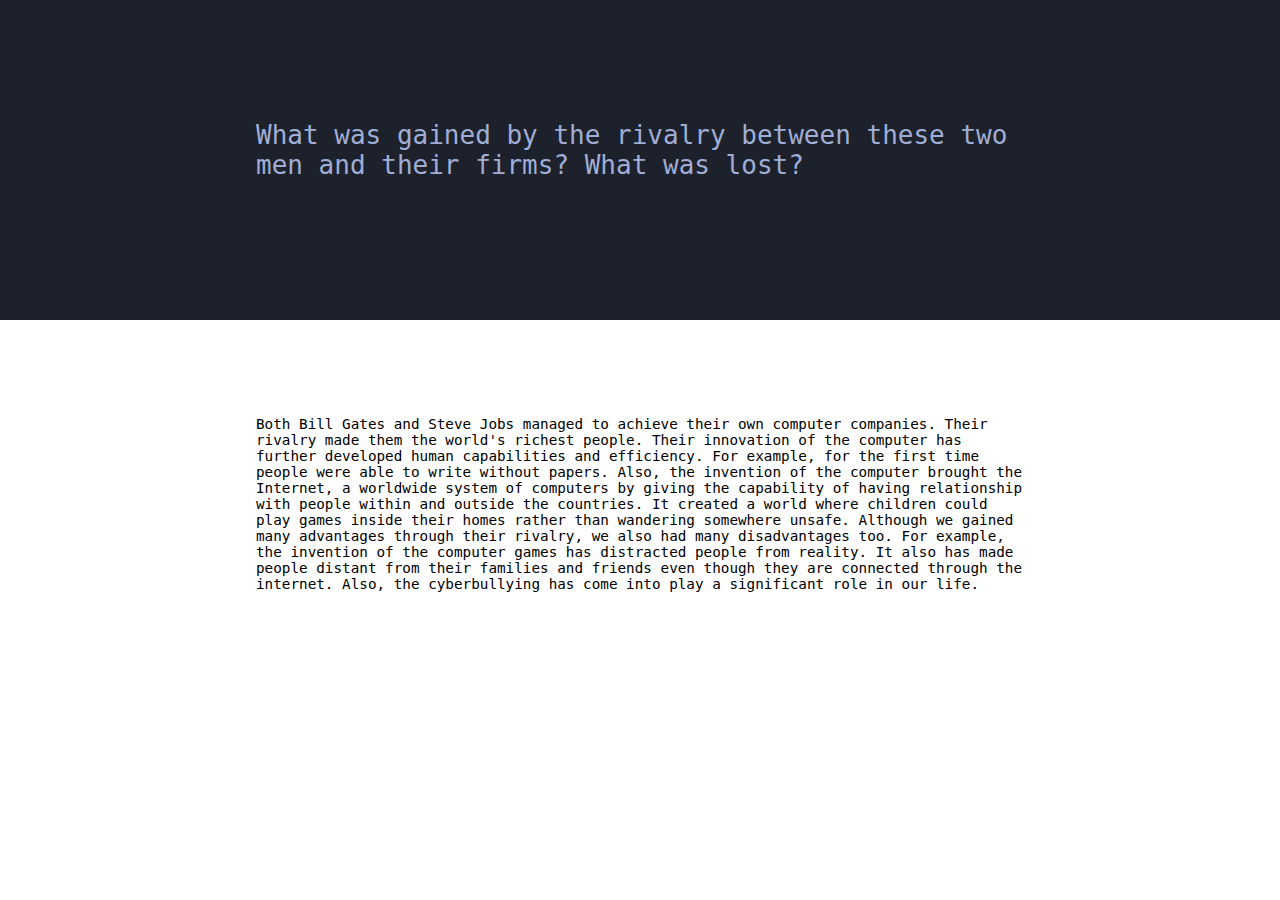
<file: answers/7.html>
<!DOCTYPE html>
<html>
<head>

    <meta charset="utf-8">
    <title>Question 7</title>
    <link rel="stylesheet" type="text/css" href="../css/answer.css">

</head>
<body>

    <header>
        <div class="question-container">
            <h1 id="question">What was gained by the rivalry between these two men and their firms? What was lost?</h1>
        </div>
    </header>

    <div class="answer-container">
        <p class="answer">
           Both Bill Gates and Steve Jobs managed to achieve their own computer companies. Their rivalry made them the 
           world's richest people. Their innovation of the computer has further developed human capabilities and efficiency. 
           For example, for the first time people were able to write without papers. Also, the invention of the computer 
           brought the Internet,  a worldwide system of computers by giving the capability of having relationship with people 
           within and outside the countries. It created a world where children could play games inside their homes rather than 
           wandering somewhere unsafe. Although we gained many advantages through their rivalry, we also had many 
           disadvantages too. For example, the invention of the computer games has distracted people from reality. 
           It also has made people distant from their families and friends even though they are connected through the 
           internet.  Also, the cyberbullying has come into play a significant role in our life.
        </p>
    </div>
    
</body>
</html>
</file>
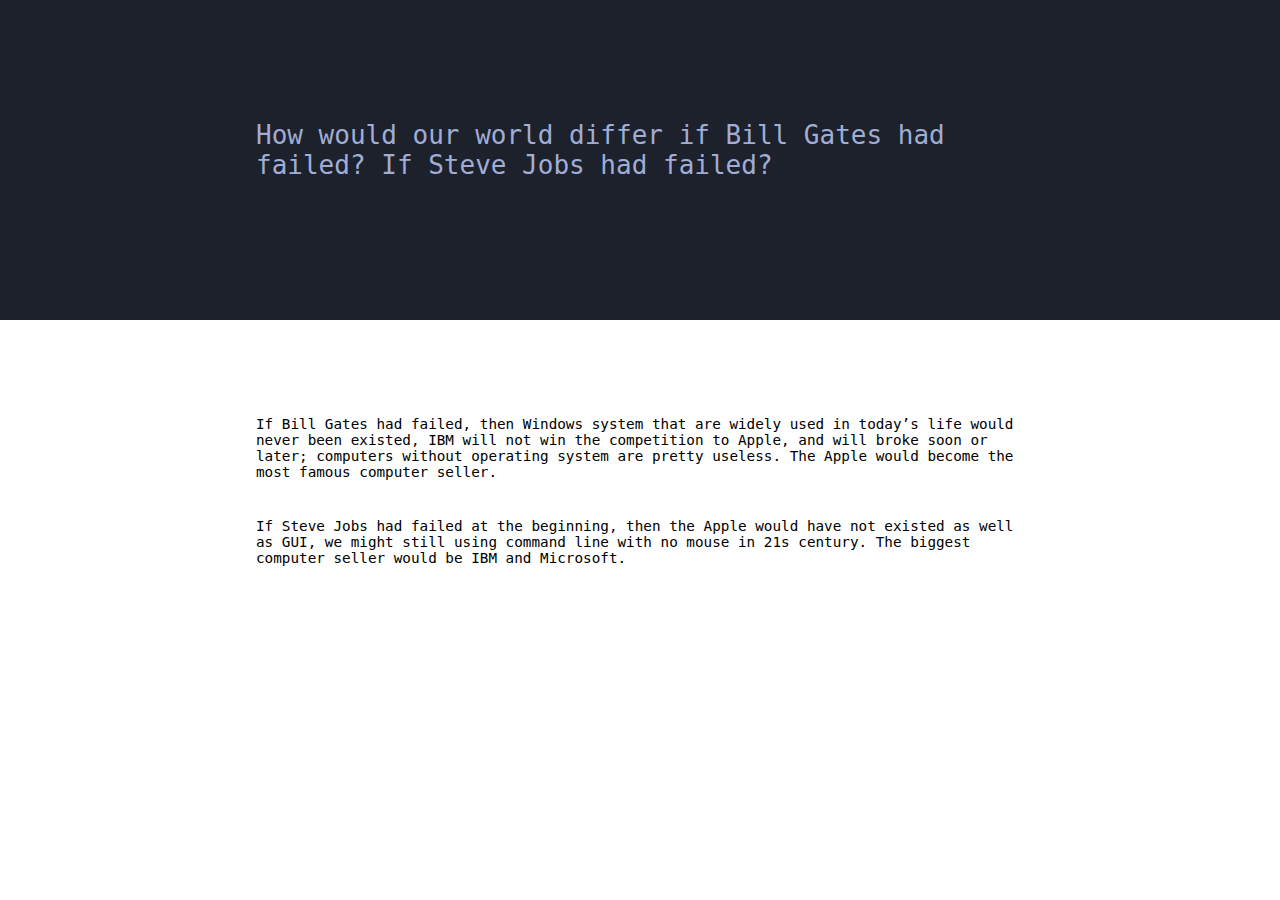
<file: answers/8.html>
<!DOCTYPE html>
<html>
<head>

    <meta charset="utf-8">
    <title>Question 8</title>
    <link rel="stylesheet" type="text/css" href="../css/answer.css">

</head>
<body>

    <header>
        <div class="question-container">
            <h1 id="question">How would our world differ if Bill Gates had failed? If Steve Jobs had failed?</h1>
        </div>
    </header>

    <div class="answer-container">
        <p class="answer">
            If Bill Gates had failed, then Windows system that are widely used in today’s life would never been existed, 
            IBM will not win the competition to Apple, and will broke soon or later; computers without operating system 
            are pretty useless. The Apple would become the most famous computer seller.
        </p>
        <p class="answer">
            If Steve Jobs had failed at the beginning, then the Apple would have not existed as well as GUI, we might 
            still using command line with no mouse in 21s century. The biggest computer seller would be IBM and Microsoft. 
        </p>
    </p>
</div>

</body>
</html>
</file>
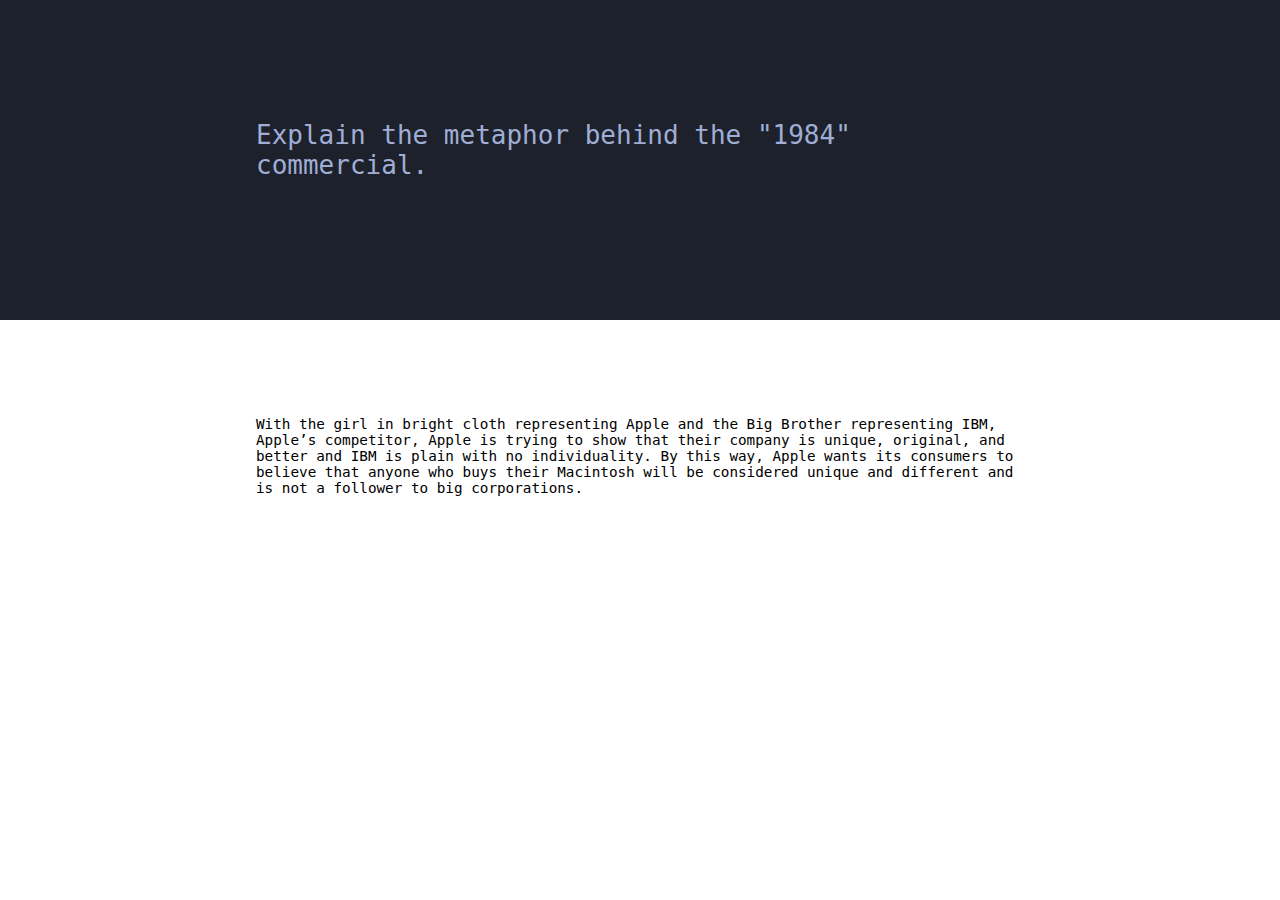
<file: answers/9.html>
<!DOCTYPE html>
<html>
<head>

    <meta charset="utf-8">
    <title>Question 9</title>
    <link rel="stylesheet" type="text/css" href="../css/answer.css">

</head>
<body>

    <header>
        <div class="question-container">
            <h1 id="question">Explain the metaphor behind the "1984" commercial.</h1>
        </div>
    </header>

    <div class="answer-container">
        <p class="answer">
            With the girl in bright cloth representing Apple and the Big Brother representing IBM, Apple’s competitor, 
            Apple is trying to show that their company is unique, original, and better and IBM is plain with no individuality. 
            By this way, Apple wants its consumers to believe that anyone who buys their Macintosh will be considered unique 
            and different and is not a follower to big corporations.
        </p>
    </div>

</body>
</html>
</file>
<file: css/main.css>
*
{
    margin: 0;
    padding: 0;
}

body
{
    font-family: monospace;
}

#header
{
    padding: 5% 0;

    text-align: center;

    color: #a0add5;
    background-color: #1c212b;
}

#title
{
    font-size: 2rem;
    font-weight: 400;

    letter-spacing: 2px;
}

#small
{
    font-size: 1.25rem;

    padding: 1% 0;
}

#small span:after,
#small span:before
{
    content: '\00a0\00a0\00a0\00a0\00a0';
    text-decoration: line-through;
}


#steve-bill-image
{
    width: 200px;
    height: 200px;
    margin: 2% auto;

    cursor: pointer;
    transition: all .5s ease-in-out;

    border: 5px #4183d7 solid;
    border-radius: 100%;
    background-image: url('../images/steve_jobs.jpg');
    background-size: 200px 200px;
}

#steve-bill-image:hover
{
    transition: all .5s ease-in-out;

    border: 5px #26a65b solid;
    background-image: url('../images/bill_gates.jpg');
}

#main
{
    padding: 4rem 0;

    background-color: #2b303b;
}

.question
{
    width: 50%;
    margin: 0 auto;
    padding: 2.5% 0;
}

.question-title
{
    font-size: 1.75rem;
    font-weight: 400;
    line-height: 1.5em;

    color: #739a99;
}

.question-body
{
    font-size: .9rem;
    line-height: 1.6em;

    margin: 1.6rem 0;

    color: #b2b6bd;
}

.continue-reading
{
    line-height: 4em;

    transition: color .5 ease;
    text-decoration: none;

    color: #eee;
}

.continue-reading:hover
{
    transition: color .5 ease;

    color: #b2b6bd;
}

#footer
{
    font-size: 1.3rem;
    line-height: 1.7em;

    padding: 4rem 0;

    text-align: center;

    color: #a0add5;
    background-color: #1c212b;
}

#load-articles-container
{
    text-align: center;
}

#load-articles
{
    font-size: 1.4em;

    cursor: pointer;
    transition: color .5s ease;
    text-decoration: none;

    color: #eee;
}

#load-articles:hover
{
    transition: color .5s ease;

    color: #b2b6bd;
}

.hidden
{
    display: none;
}
</file>
<file: css/answer.css>
*
{
    margin: 0;
    padding: 0;
}

body
{
    font-family: monospace;
}

header
{
    height: 20rem;
    padding: 0 20%;

    color: #a0add5;
    background-color: #1c212b;
}

footer
{
    font-size: 1.3rem;
    line-height: 1.7em;

    margin-top: 6rem;
    padding: 4rem 20%;

    text-align: left;

    color: #a0add5;
    border-top: #dadfe1 2px solid;
    background-color: #fff;
}

.reference
{
    font-size: .6em;

    display: inline-block;

    color: #5b5e66;
}

.hidden
{
    display: none;
}

.back
{
    transition: color .5s ease-in-out;
    text-decoration: none;

    color: #5b5e66;
}

.back:hover
{
    transition: color .5s ease-in-out;

    color: #a0add5;
}

.question-container
{
    padding-top: 7.5rem;
}

#question
{
    font-weight: 400;
}

.answer-container
{
    font-size: 1.1em;

    margin: 7.5% 0;
    padding: 0 20%;
}

.answer
{
    margin-top: 5%;
}

.answer-container img
{
    display: block;

    margin: 5% auto;
}

/* Question 1 */
.technology
{
    margin: 0 0;
}

.technology-title
{
    margin: 10% 0 2.5% 0;
}

.technology-description
{
    font-size: 1.1em;

    text-align: justify;
}

.technology-image
{
    display: block;

    margin: 5% auto;
}
/* End of question 1 styles */

/* Question 10 */
.steps-heading
{
    margin-top: 5%;
}



.step
{
    margin: 2.5% 0;
    margin-left: 5%;
}

.visual-step
{
    width: 100%;
}

.small-img
{
    width: 50%;
}

#divider
{
    margin: 5% 0;
}

/* End of question 10 styles */

blockquote
{
    font-size: 1em;

    margin: 5% 0 21px;
    padding: 10.5px 21px;

    color: #6f6f6f;
    border: 0 solid #999;
    border-left: 5px solid #ddd;
    border-left-width: 1px;

    page-break-inside: avoid;
}

blockquote small
{
    font-size: 80%;
    line-height: 1.4;

    display: block;

    padding-top: 2.5%;

    color: #6f6f6f;
}
</file>
